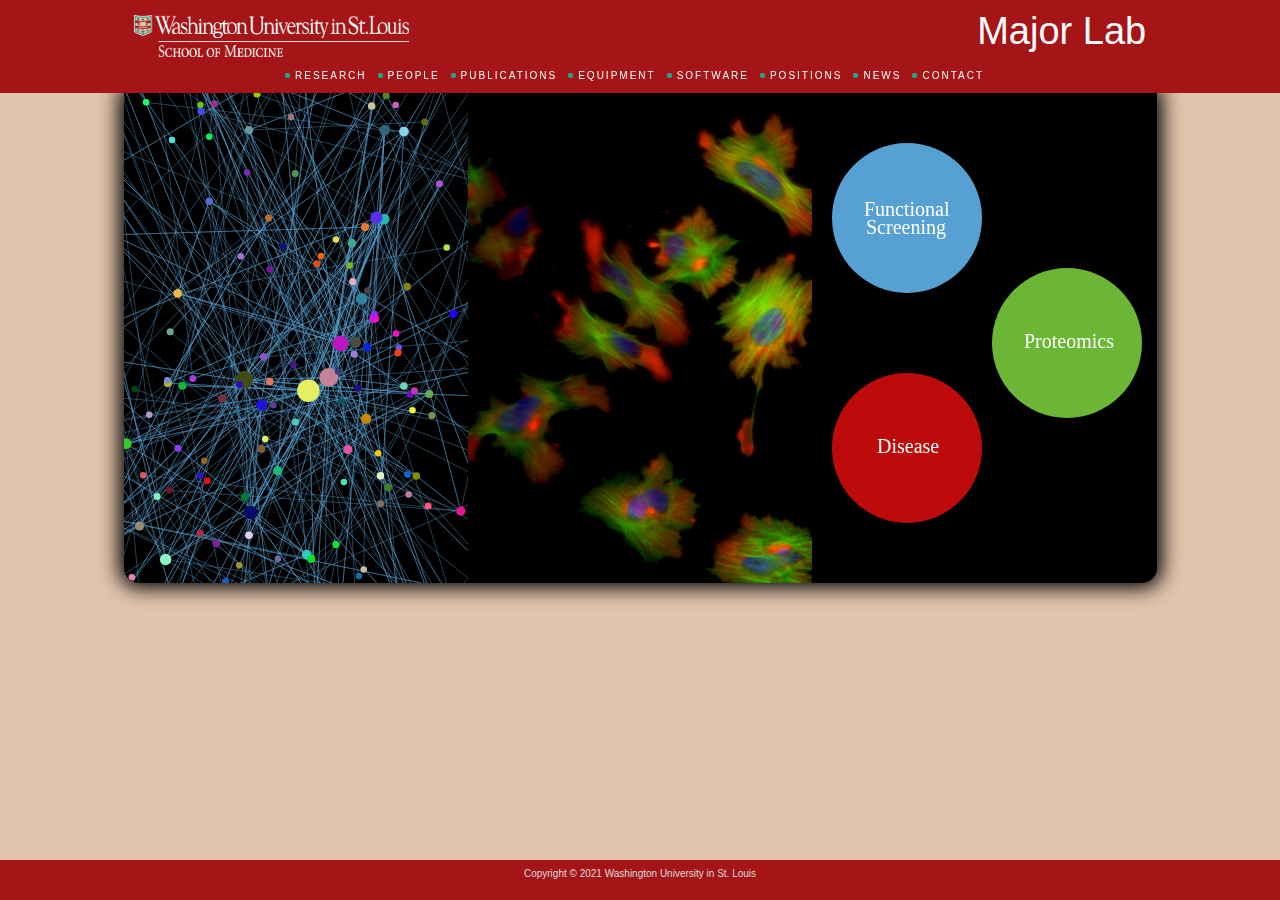
<file: index.html>
<!DOCTYPE html PUBLIC "-//W3C//DTD XHTML 1.0 Transitional//EN" "http://www.w3.org/TR/xhtml1/DTD/xhtml1-transitional.dtd">              
<html xmlns="http://www.w3.org/1999/xhtml">
<head>
	<meta http-equiv="Content-Type" content="text/html; charset=utf-8" />
    <meta name="keywords" content="washington university st louis, washington university st. louis, washington university, st. louis, wash u, ben major, wnt, wnt pathway, major lab, major lab wash u, major" />
    <meta name="description" content="The Major lab utilizes mass spectrometry and other biochemical and bioinformatic techniques to elucidate signal transduction within the Wnt/B-catenin and Keap1/Nrf2 pathways." />
    <link rel="stylesheet" type="text/css" href="css/normalize.css" />
    <link rel="stylesheet" type="text/css" href="css/main.css" />
    <link rel="shortcut icon" type="image/x-icon" href="img/branding/wu_icon.png" />

	<link rel="canonical" href="majorlab.wustl.edu" />
	<title>Major Lab</title>

	<script src="js/jquery-3.5.1.min.js"></script>

	<script type="text/javascript" src="js/PPI.js"></script>
	<script type="text/javascript" src="js/workflow.js"></script>
	<script type="text/javascript" src="js/google-analytics.js"></script>
</head>
<body>
	<div id="wrap">
		<div id="stripe1">
			<!-- will load common navbar with js $().load() method -->
		</div>

		<div id="stripe2">
	
			<div id="str2">
				<div class="innerdiv" style="height:470px; overflow: hidden; background-color: #000;">
					<div id="splash-left">
						<canvas id="PPI_canvas"></canvas>
					</div>		
					<div id="splash-center">
						<canvas id="cells_canvas"></canvas>
					</div>
					<div id="splash-right">
						<canvas id="workflow_canvas"></canvas>
					</div>
					<div style="clear: both;"></div>
				</div>
			</div>
		</div>
	</div>
	<div id="footer">
		<!-- will load common footer with js $().load() method -->
	</div>

	<!-- loads common elements with js $().load() method -->
	<script src="js/mainFunctions.js"></script>
</body>
</html>
</file>
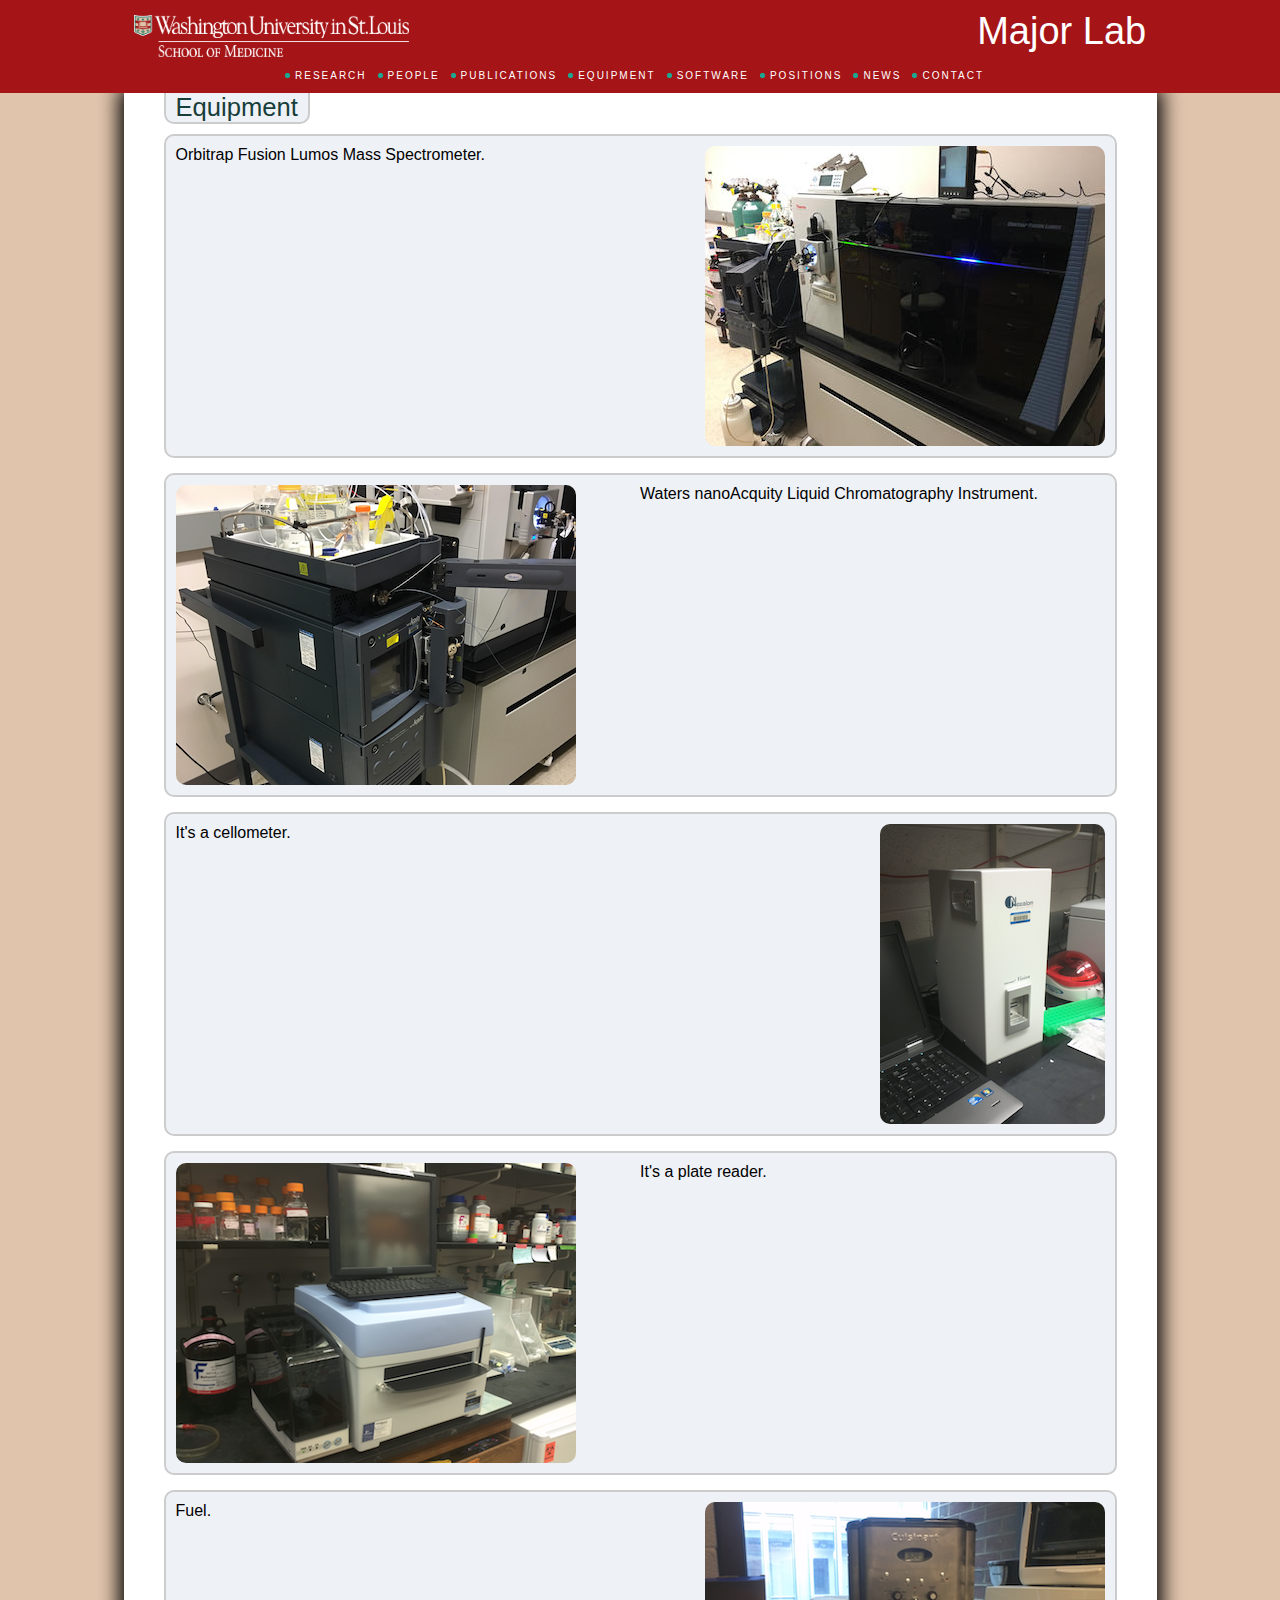
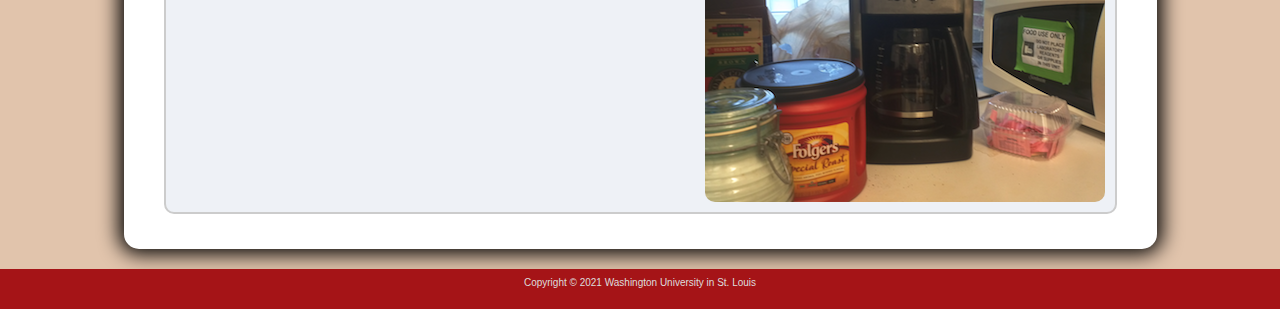
<file: equipment.html>
<!DOCTYPE html PUBLIC "-//W3C//DTD XHTML 1.0 Transitional//EN" "http://www.w3.org/TR/xhtml1/DTD/xhtml1-transitional.dtd">
<html xmlns="http://www.w3.org/1999/xhtml">
<head>
	<meta http-equiv="Content-Type" content="text/html; charset=utf-8" />
    <meta name="keywords" content="washington university st louis, washington university st. louis, washington university, st. louis, wash u, ben major, wnt, wnt pathway, major lab, major lab wash u, major" />
    <meta name="description" content="The Major lab utilizes mass spectrometry and other biochemical and bioinformatic techniques to elucidate signal transduction within the Wnt/B-catenin and Keap1/Nrf2 pathways." />
    <link rel="stylesheet" type="text/css" href="css/normalize.css" />
    <link rel="stylesheet" type="text/css" href="css/main.css" />
    <link rel="shortcut icon" type="image/x-icon" href="img/branding/wu_icon.png" />

	<title>Major Lab - Equipment</title>

	<script src="js/jquery-3.5.1.min.js"></script>

	<script type="text/javascript" src="js/google-analytics.js"></script>
</head>
<body>
	<div id="wrap">
		<div id="stripe1">
			<!-- will load common navbar with js $().load() method -->
		</div>
      
		<div id="stripe2">
	
			<div id="str2">
				<div class="innerdiv">
					<div class="pageHeader">
						<h1>Equipment</h1>
					</div>
					<div class="content">
						<!-- Orbitrap -->
						<div class="equipment-container">
							<div class="equipment-img img-right">
								<img src="img/equip/lumos.jpg" alt="Orbitrap Fusion Lumos"/>
							</div>

							<div class="equipment-desc desc-left">
								<p>
									Orbitrap Fusion Lumos Mass Spectrometer.
								</p>
							</div>
							<div style="clear:both"></div>
						</div>
						<!-- LC -->
						<div class="equipment-container">
							<div class="equipment-img img-left">
								<img src="img/equip/acquity.jpg" alt="Waters NanoAcquity"/>
							</div>

							<div class="equipment-desc desc-right">
								<p>
									Waters nanoAcquity Liquid Chromatography Instrument.
								</p>
							</div>
							<div style="clear:both"></div>
						</div>
						<!-- Cellometer -->
						<div class="equipment-container">
							<div class="equipment-img img-right">
								<img src="img/equip/cellometer.png" alt="Cellometer"/>
							</div>
		
							<div class="equipment-desc desc-left">
								It's a cellometer.
							</div>
							<div style="clear:both"></div>
						</div>
						<!-- Plate reader -->
						<div class="equipment-container">
							<div class="equipment-img img-left">
								<img src="img/equip/plate_reader.png" alt="Plate Reader"/>
							</div>

							<div class="equipment-desc desc-right">
								<p>
									It's a plate reader.
								</p>
							</div>
							<div style="clear:both"></div>
						</div>	
						<!-- Coffee -->
						<div class="equipment-container">
							<div class="equipment-img img-right">
								<img src="img/equip/coffee.png" alt="Coffee"/>
							</div>

							<div class="equipment-desc desc-left">
								Fuel.
							</div>
							<div style="clear:both"></div>
						</div>
					</div>
				</div>
			</div>
		</div>
	</div>
	<div id="footer">
		<!-- will load common footer with js $().load() method -->
	</div>

	<script src="js/mainFunctions.js"></script>
</body>
</html>
</file>
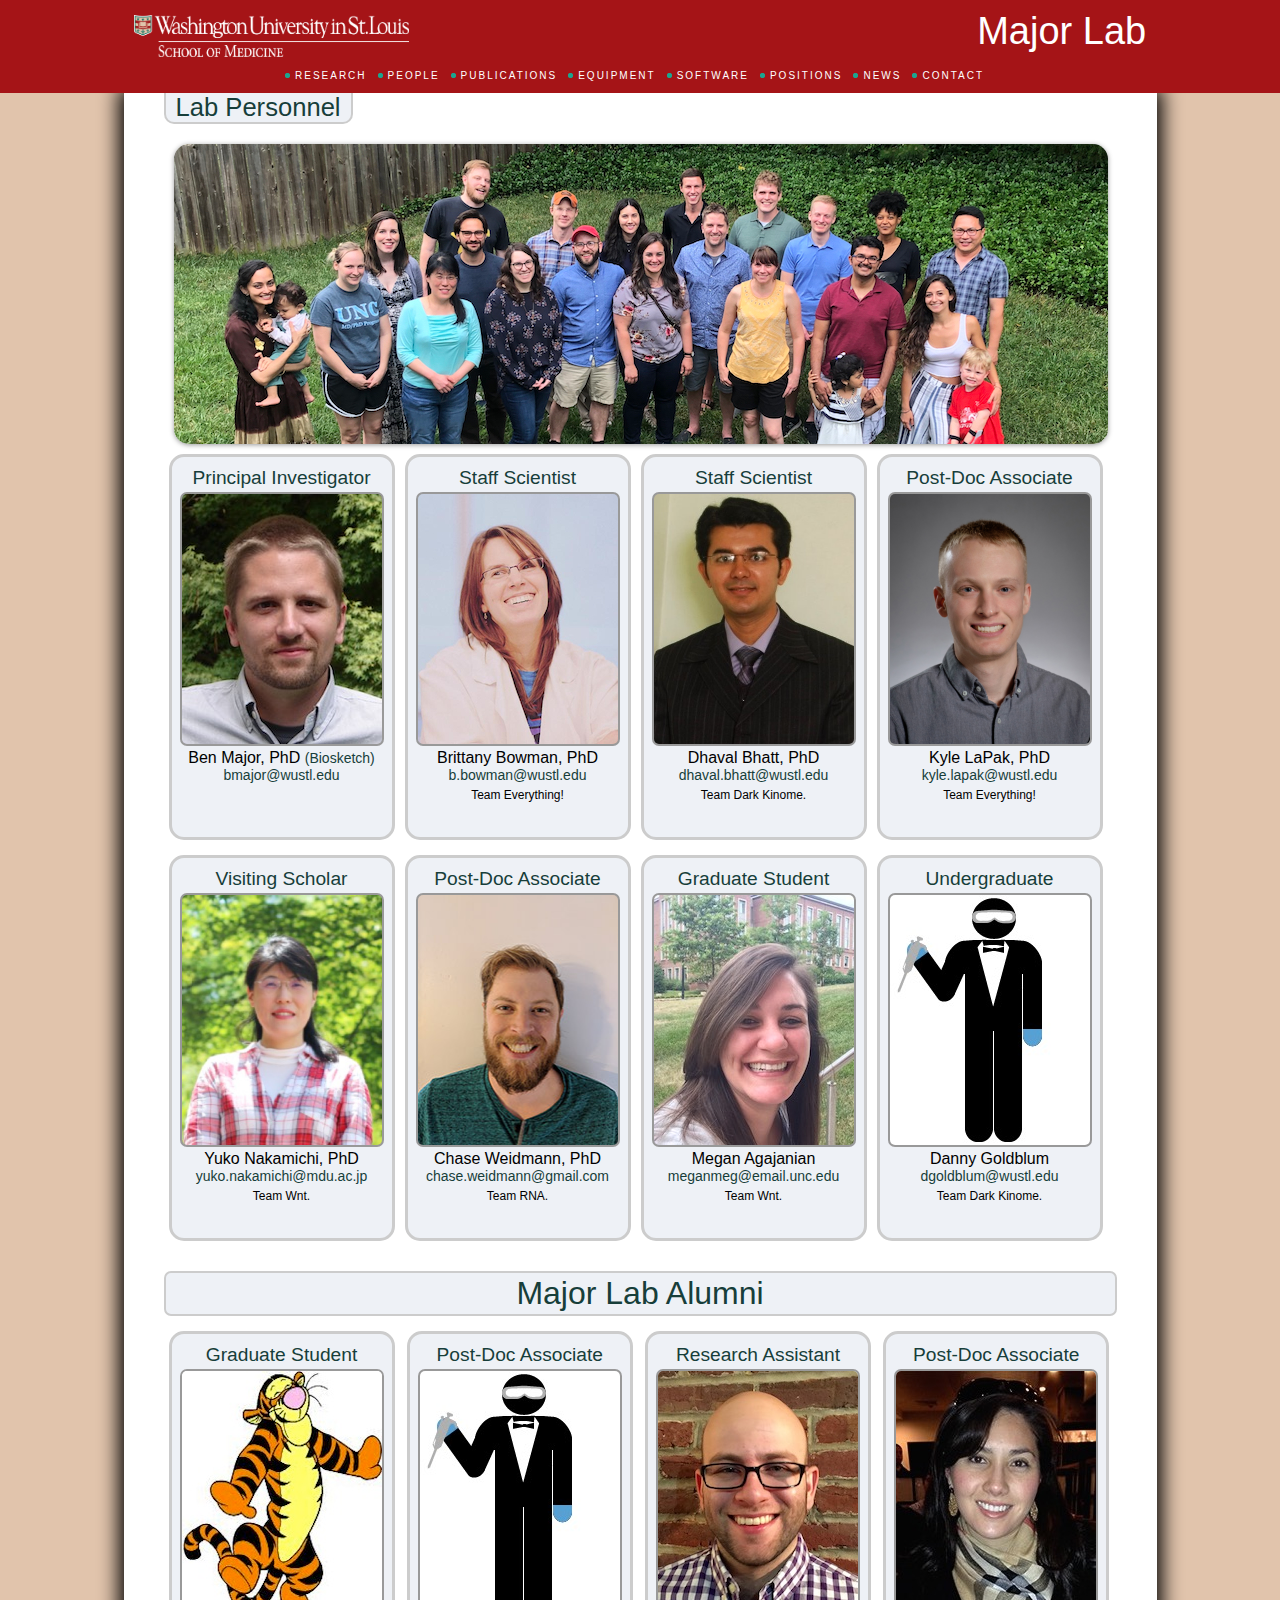
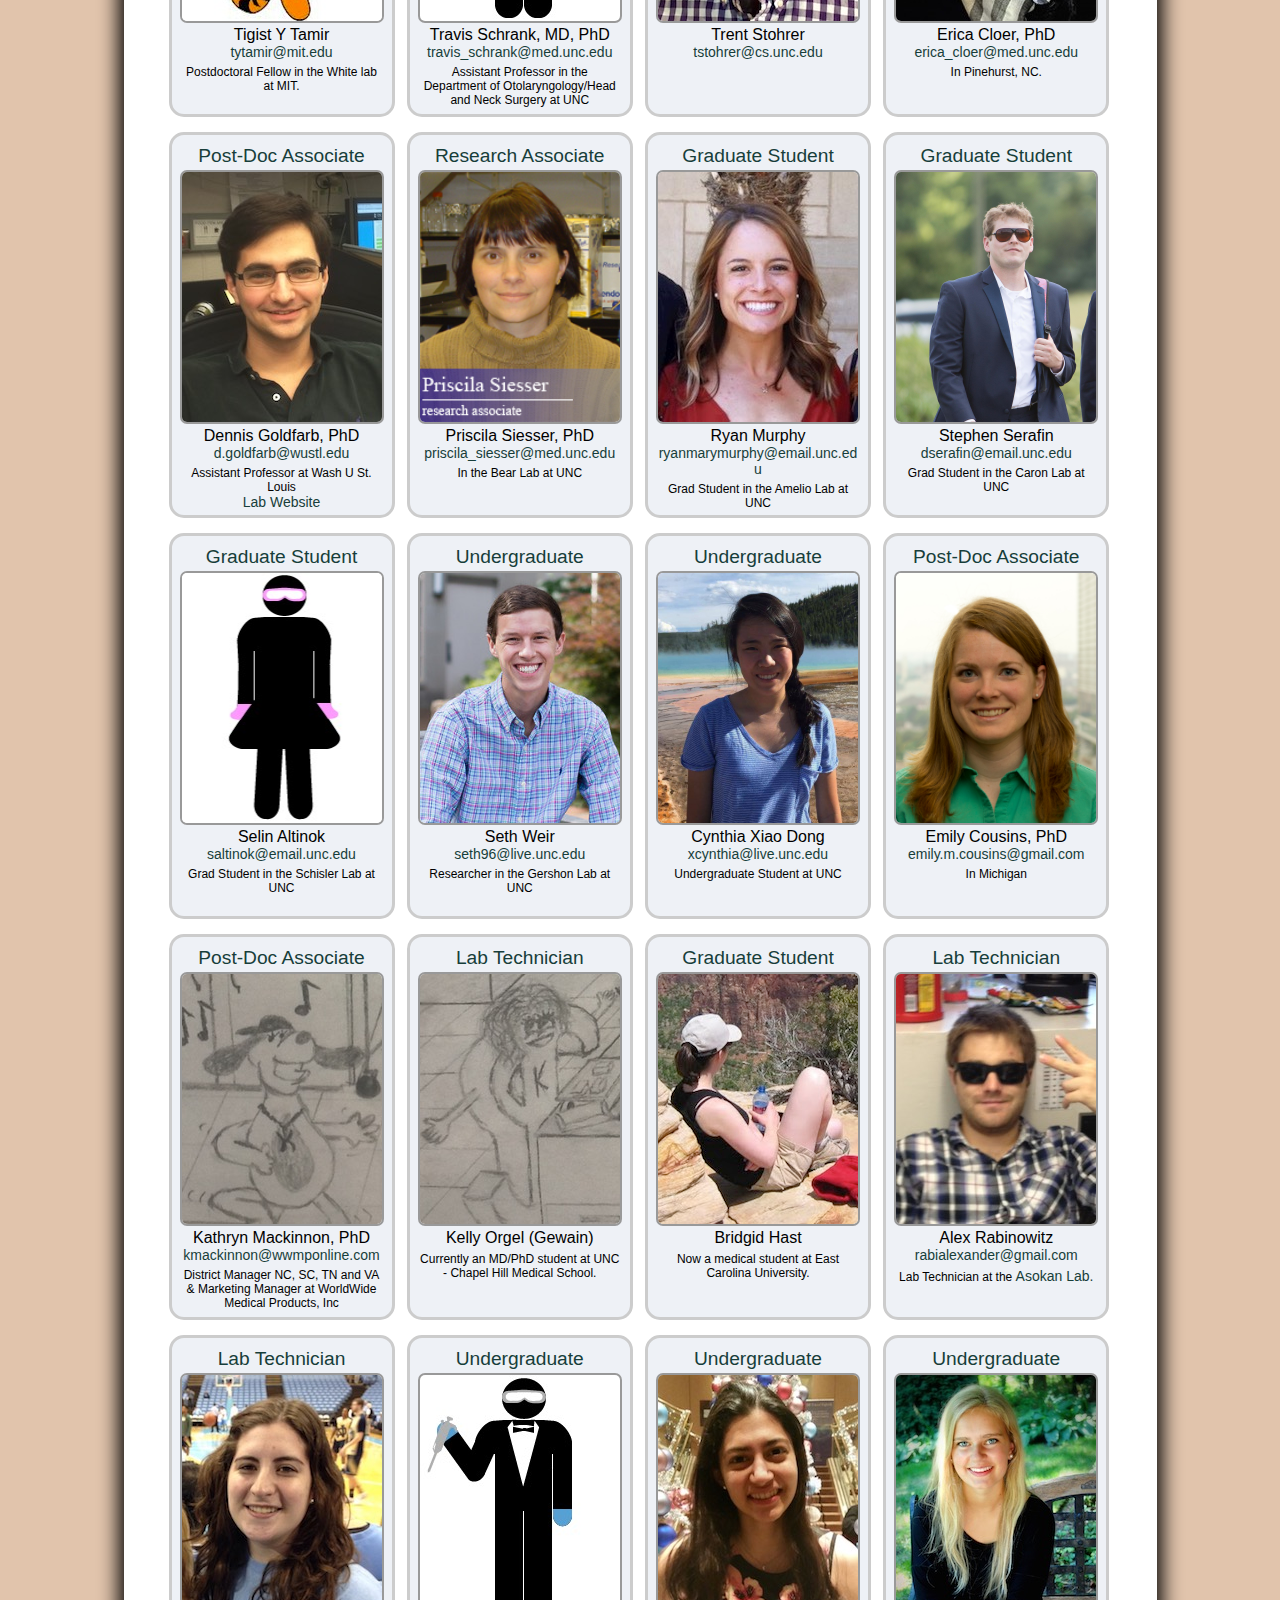
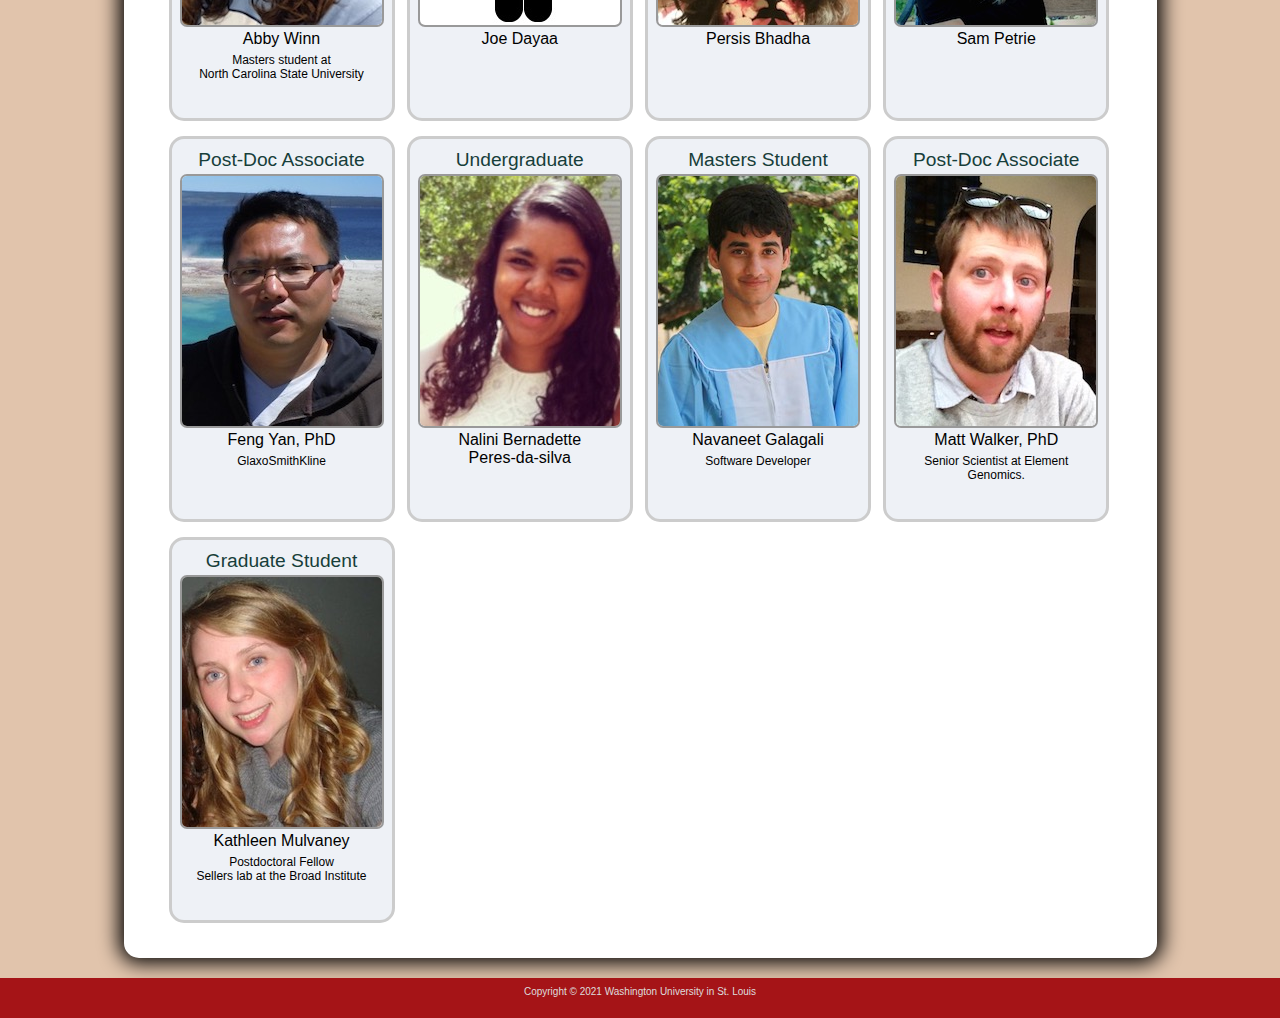
<file: people.html>
<!DOCTYPE html PUBLIC "-//W3C//DTD XHTML 1.0 Transitional//EN" "http://www.w3.org/TR/xhtml1/DTD/xhtml1-transitional.dtd">
<html xmlns="http://www.w3.org/1999/xhtml">
<head>
	<meta http-equiv="Content-Type" content="text/html; charset=utf-8" />
    <meta name="keywords" content="washington university st louis, washington university st. louis, washington university, st. louis, wash u, ben major, wnt, wnt pathway, major lab, major lab wash u, major" />
    <meta name="description" content="The Major lab utilizes mass spectrometry and other biochemical and bioinformatic techniques to elucidate signal transduction within the Wnt/B-catenin and Keap1/Nrf2 pathways." />
    <link rel="stylesheet" type="text/css" href="css/normalize.css" />
    <link rel="stylesheet" type="text/css" href="css/main.css" />
    <link rel="shortcut icon" type="image/x-icon" href="img/branding/wu_icon.jpg" />

	<title>Major Lab - People</title>

	<script src="js/jquery-3.5.1.min.js"></script>

	<link href="css/js-image-slider.css" rel="stylesheet" type="text/css" />
	<link rel="stylesheet" type="text/css" href="css/main.css" />
	<script src="js/js-image-slider.js" type="text/javascript"></script>
	<script type="text/javascript" src="js/google-analytics.js"></script>
</head>
<body>
	<div id="wrap">
		<div id="stripe1">
			<!-- will load common navbar with js $().load() method -->
		</div>
		<div id="stripe2">
			<div id="str2">
				<div class="innerdiv">
					<div class="pageHeader">
						<h1>Lab Personnel</h1>
					</div>

					<div class="content">
						<div class="sliderContainer">
							<div class="sliderFrame">
								<div id="slider" class="slider">
									<img src="img/lab/lab7.jpg" alt="" />
									<img src="img/lab/lab4.jpg" alt="" />
									<img src="img/lab/lab5.jpg" alt="" />
									<img src="img/lab/lab2.jpg" alt="" />
									<img src="img/lab/lab6.jpg" alt="" />
								</div>
							</div>
						</div>



						<table class="people" width="100%">
							<tbody>
								<tr>
									<td>
										<!-- Ben Major -->
										<div class="personCell">
											<h3> Principal Investigator </h3>
											<img class="personImg" alt="Dr. Ben Major" src="img/people/ben.jpg"/>
											<p><strong>Ben Major, PhD <a href="files/ben_biosketchnew.pdf" target="_blank">(Biosketch)</a></strong></p>
											<a href="mailto:bmajor@wustl.edu" target="_blank">bmajor@wustl.edu</a>
											<p class="desc"></p>
										</div>
									</td>
									
									<td>
										<!-- Brittany Bowman -->
										<div class="personCell">
											<h3> Staff Scientist </h3>
											<img class="personImg" alt="Brittany Bowman" src="img/people/brittanyBowman.jpg"/>
											<p><strong>Brittany Bowman, PhD</strong></p>
											<a href="mailto:b.bowman@wustl.edu">b.bowman@wustl.edu</a>
											<p class="desc">Team Everything!</p>
										</div>
									</td>

									<td>
										<!-- Dhaval Bhatt -->
										<div class="personCell">
											<h3> Staff Scientist </h3>
											<img class="personImg" alt="Dhaval Bhatt" src="img/people/dhaval.jpg"/>
											<p><strong>Dhaval Bhatt, PhD</strong></p>
											<a href="mailto:dhaval.bhatt@wustl.edu">dhaval.bhatt@wustl.edu</a>
											<p class="desc">Team Dark Kinome.</p>
										</div>
									</td>

									<td>
										<!-- Kyle LaPak -->
										<div class="personCell">
											<h3> Post-Doc Associate </h3>
											<img class="personImg" alt="Kyle LaPak" src="img/people/kyle.jpg"/>
											<p><strong>Kyle LaPak, PhD</strong></p>
											<a href="mailto:kyle.lapak@wustl.edu">kyle.lapak@wustl.edu</a>
											<p class="desc">Team Everything!</p>
										</div>
									</td>
                                </tr>
                                <tr>
									<td>
										<!-- Yuko Nakamichi -->
										<div class="personCell">
											<h3> Visiting Scholar </h3>
											<img class="personImg" alt="Yuko Nakamichi" src="img/people/yuko.jpg"/>
											<p><strong>Yuko Nakamichi, PhD</strong></p>
											<a href="mailto:yuko.nakamichi@mdu.ac.jp" target="_blank">yuko.nakamichi@mdu.ac.jp</a>
											<p class="desc">Team Wnt.</p>
										</div>
									</td>
									<td>
										<!-- Chase Weidmann -->
										<div class="personCell">
											<h3> Post-Doc Associate</h3>
											<img class="personImg" alt="Chase Weidmann" src="img/people/Chase.jpg"/>
											<p><strong>Chase Weidmann, PhD</strong></p>
											<a href="mailto:chase.weidmann@gmail.com" target="_blank">chase.weidmann@gmail.com</a>
											<p class="desc">Team RNA.</p>
										</div>
									</td>
									<td>
										<!-- Megan Agajanian -->
										<div class="personCell">
											<h3> Graduate Student </h3>
											<img class="personImg" alt="Megan Agajanian" src="img/people/megan.jpg"/>
											<p><strong>Megan Agajanian</strong></p>
											<a href="mailto:meganmeg@email.unc.edu" target="_blank">meganmeg@email.unc.edu</a>
											<p class="desc">Team Wnt.</p>
										</div>
									</td>

									<td>
							            <!-- Danny Goldblum -->
                            			<div class="personCell">
                            				<h3> Undergraduate </h3>
                            				<img class="personImg" alt="Danny Goldblum" src="img/common/johndoe.jpg"/>
                            				<p><strong>Danny Goldblum</strong></p>
                            				<a href="mailto:dgoldblum@wustl.edu" target="_blank">dgoldblum@wustl.edu</a>
                            				<p class="desc">Team Dark Kinome.</p>
                            			</div>
									</td>
									<td>
									</td>
								</tr>
							</tbody>
						</table>


						<p class="divider-blue">Major Lab Alumni</p>

						<table class="people" style="width:100%; margin-top:15px;">
							<tbody>
								<tr>
								    <td>
                                		<!-- Tigist Y Tamir -->
                                		<div class="personCell">
                                			<h3> Graduate Student </h3>
                                			<img class="personImg" alt="Tigist Y Tamir" src="img/people/tigist.jpeg"/>
                                			<p><strong>Tigist Y Tamir</strong></p>
                                			<a href="mailto:tytamir@mit.edu" target="_blank">tytamir@mit.edu</a>
                                			<p class="desc">Postdoctoral Fellow in the White lab at MIT.</p>
                                		</div>
                                    </td>
								    <td>
                                		<!-- Travis Schrank -->
                                		<div class="personCell">
                                			<h3> Post-Doc Associate </h3>
                                			<img class="personImg" alt="Not Travis" src="img/common/johndoe.jpg"/>
                                			<p><strong>Travis Schrank, MD, PhD</strong></p>
                                			<a href="mailto:travis_schrank@med.unc.edu">travis_schrank@med.unc.edu</a>
                                			<p class="desc">Assistant Professor in the Department of Otolaryngology/Head and Neck Surgery at UNC</p>
                                		</div>
                                    </td>
                                    <td>
                                		<!-- Trent Stohrer -->
                                		<div class="personCell">
                                			<h3> Research Assistant </h3>
                                			<img class="personImg" alt="Trent Stohrer" src="img/people/trent.jpg"/>
                                			<p><strong>Trent Stohrer</strong></p>
                                			<a href="mailto:tstohrer@cs.unc.edu" target="_blank">tstohrer@cs.unc.edu</a>
                                			<p class="desc"></p>
                                		</div>
                                    </td>
								    <td>
                                		<!-- Erica Cloer -->
                                		<div class="personCell">
                                			<h3> Post-Doc Associate </h3>
                                			<img class="personImg" alt="Erica Cloer" src="img/people/erica.jpg"/>
                                			<p<strong>Erica Cloer, PhD</strong></p>
                                			<a href="mailto:erica_cloer@med.unc.edu" target="_blank">erica_cloer@med.unc.edu</a>
                                			<p class="desc">In Pinehurst, NC.</p>
                                		</div>
                                	</td>
                                </tr>
                                <tr>
									<td>
										<!-- Dennis Goldfarb -->
										<div class="personCell">
											<h3> Post-Doc Associate </h3>
											<img class="personImg" alt="Dennis Goldfarb" src="img/people/dennis.jpg"/>
											<p><strong>Dennis Goldfarb, PhD</strong></p>
											<a href="mailto:d.goldfarb@wustl.edu">d.goldfarb@wustl.edu</a>
											<p class="desc">Assistant Professor at Wash U St. Louis</p>
											<a href="https://goldfarblab.wustl.edu" target="_blank">Lab Website</a>
										</div>
									</td>

									<td>
										<!-- Priscila Siesser -->
										<div class="personCell">
											<h3> Research Associate </h3>
											<img class="personImg" alt="Priscila Siesser" src="img/people/priscila.jpg"/>
											<p><strong>Priscila Siesser, PhD</strong></p>
											<a href="mailto:priscila_siesser@med.unc.edu" target="_blank">priscila_siesser@med.unc.edu</a>
											<p class="desc">In the Bear Lab at UNC</p>
										</div>
									</td>

									<td>
										<!-- Ryan Murphy -->
										<div class="personCell">
											<h3> Graduate Student </h3>
											<img class="personImg" alt="Ryan Murphy" src="img/people/ryan.jpg"/>
											<p><strong>Ryan Murphy</strong></p>
											<a href="mailto:ryanmarymurphy@email.unc.edu" target="_blank">ryanmarymurphy@email.unc.edu</a>
											<p class="desc">Grad Student in the Amelio Lab at UNC</p>
										</div>
									</td>
									<td>
										<!-- Stephen Serafin -->
										<div class="personCell">
											<h3> Graduate Student </h3>
											<img class="personImg" alt="Stephen Serafin" src="img/people/stephen.jpg"/>
											<p><strong>Stephen Serafin</strong></p>
											<a href="mailto:dserafin@email.unc.edu" target="_blank">dserafin@email.unc.edu</a>
											<p class="desc">Grad Student in the Caron Lab at UNC</p>
										</div>
									</td>
								</tr>
								
								<tr>	
									<td>
										<!-- Selin Altinok -->
										<div class="personCell">
											<h3> Graduate Student </h3>
											<img class="personImg" alt="Not Selin" src="img/common/janedoe.jpg"/>
											<p><strong>Selin Altinok</strong></p>
											<a href="mailto:saltinok@email.unc.edu" target="_blank">saltinok@email.unc.edu</a>
											<p class="desc">Grad Student in the Schisler Lab at UNC</p>
										</div>
									</td>
									<td>
										<!-- Seth Weir -->
										<div class="personCell">
											<h3> Undergraduate </h3>
											<img class="personImg" alt="Seth Weir" src="img/people/seth.jpg"/>
											<p><strong>Seth Weir</strong></p>
											<a href="mailto:seth96@live.unc.edu" target="_blank">seth96@live.unc.edu</a>
											<p class="desc">Researcher in the Gershon Lab at UNC</p>
										</div>
									</td>
									<td>
										<!-- Cynthia Xiao Dong -->
										<div class="personCell">
											<h3> Undergraduate </h3>
											<img class="personImg" alt="Cynthia Xiao Dong" src="img/people/cynthia.jpg"/>
											<p><strong>Cynthia Xiao Dong</strong></p>
											<a href="mailto:xcynthia@live.unc.edu" target="_blank">xcynthia@live.unc.edu</a>
											<p class="desc">Undergraduate Student at UNC</p>
										</div>
									</td>
									<td>
									<!-- Emily Cousins -->
										<div class="personCell">
											<h3> Post-Doc Associate </h3>
											<img class="personImg" alt="Emily Cousins" src="img/people/emilyCousins.jpg"/>
											<p><strong>Emily Cousins, PhD</strong></p>
											<a href="mailto:emily.m.cousins@gmail.com">emily.m.cousins@gmail.com</a>
											<p class="desc">In Michigan</p>
										</div>	
									</td>
								</tr>
								<tr>
									<td>
									<!-- Kathryn Mackinnon -->
										<div class="personCell">
											<h3> Post-Doc Associate </h3>
											<img class="personImg" alt="Kathryn Mackinnon" src="img/people/kathryn.jpg"/>
											<p><strong>Kathryn Mackinnon, PhD</strong></p>
											<a href="mailto:kmackinnon@wwmponline.com" target="_blank">kmackinnon@wwmponline.com</a>
											<p class="desc">District Manager NC, SC, TN and VA & Marketing Manager at WorldWide Medical Products, Inc</p>
										</div>	
									</td>
									<td>
									<!-- Kelly Gewain -->
										<div class="personCell">
											<h3> Lab Technician </h3>
											<img class="personImg" alt="Kelly Gewain" src="img/people/kelly.jpg"/>
											<p><strong>Kelly Orgel (Gewain)</strong></p>
											<p class="desc">Currently an MD/PhD student at UNC - Chapel Hill Medical School.</p>
										</div>	
									</td>
									<td>
									<!-- Bridgid Hast -->
										<div class="personCell">
											<h3> Graduate Student </h3>
											<img class="personImg" alt="Bridgid Hast" src="img/people/bridgid.jpg"/>
											<p><strong>Bridgid Hast</strong></p>
											<p class="desc">Now a medical student at East Carolina University.</p>
										</div>	
									</td>
									
									<td>
									<!-- Alex Rabinowitz -->
										<div class="personCell">
											<h3> Lab Technician </h3>
											<img class="personImg" alt="Alex Rabinowitz" src="img/people/alex.jpg"/>
											<p><strong>Alex Rabinowitz</strong></p>
											<a href="mailto:rabialexander@gmail.com" target="_blank">rabialexander@gmail.com</a>
											<p class="desc">Lab Technician at the <a href="http://www.med.unc.edu/geneticsdept/asokanlab/Asokan_La_1./Home.html" target="_blank">Asokan Lab.</a></p>
										</div>		
									</td>
								</tr>
								
								<tr>
									<td>
									<!-- Abby Winn -->
											<div class="personCell">
												<h3> Lab Technician </h3>
												<img class="personImg" alt="Abby Winn" src="img/people/Abby.jpg"/>
												<p><strong>Abby Winn</strong></p>
												<p class="desc">Masters student at </br> North Carolina State University</p>
											</div>	
									</td>
									
									<td>
									<!-- Joe Dayaa -->
										<div class="personCell">
											<h3> Undergraduate </h3>
											<img class="personImg" alt="Joe Dayaa" src="img/common/johndoe.jpg"/>
											<p><strong>Joe Dayaa</strong></p>
											<p class="desc"></p>
										</div>	
									</td>
									
									<td>
									<!-- Persis Bhadha -->
										<div class="personCell">
											<h3> Undergraduate </h3>
											<img class="personImg" alt="Persis Bhadha" src="img/people/persis.jpg"/>
											<p><strong>Persis Bhadha</strong></p>
											<p class="desc"></p>
										</div>	
									</td>
									<td>
									<!-- Sam Petrie -->
										<div class="personCell">
											<h3> Undergraduate </h3>
											<img class="personImg" alt="Sam Petrie" src="img/people/Sam.jpg"/>
											<p><strong>Sam Petrie</strong></p>
											<p class="desc"></p>
										</div>	
									</td>
								</tr>
								<tr>
									<td>
									<!-- Feng Yang -->
										<div class="personCell">
											<h3> Post-Doc Associate </h3>
											<img class="personImg" alt="Feng Yang" src="img/people/feng.jpg"/>
											<p><strong>Feng Yan, PhD</strong></p>
											<p class="desc">GlaxoSmithKline</p>
										</div>	
									</td>
									<td>
										<!-- Nalini Bernadette Peres-da-silva -->
										<div class="personCell">
											<h3> Undergraduate </h3>
											<img class="personImg" alt="Nalini Bernadette Peres-da-silva" src="img/people/nalini.jpg"/>
											<p><strong>Nalini Bernadette</br>Peres-da-silva</strong></p>
											<p class="desc"></p>
										</div>
									</td>
									<td>
										<!-- Navaneet Galagali -->
										<div class="personCell">
											<h3> Masters Student </h3>
											<img class="personImg" alt="Navaneet Galagali" src="img/people/navaneet.jpg"/>
											<p><strong>Navaneet Galagali</p>
											<p class="desc">Software Developer</p>
										</div>
									</td>
									<td>
									<!-- Matt Walker -->
										<div class="personCell">
											<h3> Post-Doc Associate </h3>
											<img class="personImg" alt="Matt Walker" src="img/people/matt.jpg"/>
											<p><strong>Matt Walker, PhD</strong></p>
											<p class="desc">Senior Scientist at Element Genomics.</p>
										</div>	
									</td>
								</tr>
								<tr>
									<td>
									<!-- Kathleen Mulvaney -->
										<div class="personCell">
											<h3> Graduate Student </h3>
											<img class="personImg" alt="Kathleen Mulvaney" src="img/people/kathleen.jpg"/>
											<p><strong>Kathleen Mulvaney</strong></p>
											<p class="desc">Postdoctoral Fellow</br>Sellers lab at the Broad Institute</p>
										</div>
									</td>
									<td>
									</td>
									<td>
									</td>
									<td>
									</td>
								</tr>
								
							</tbody>
						</table>

					</div>
				</div>
			</div>
		</div>
	</div>
	<div id="footer">
		<!-- will load common footer with js $().load() method -->
	</div>

	<script src="js/mainFunctions.js"></script>
</body>
</html>
</file>
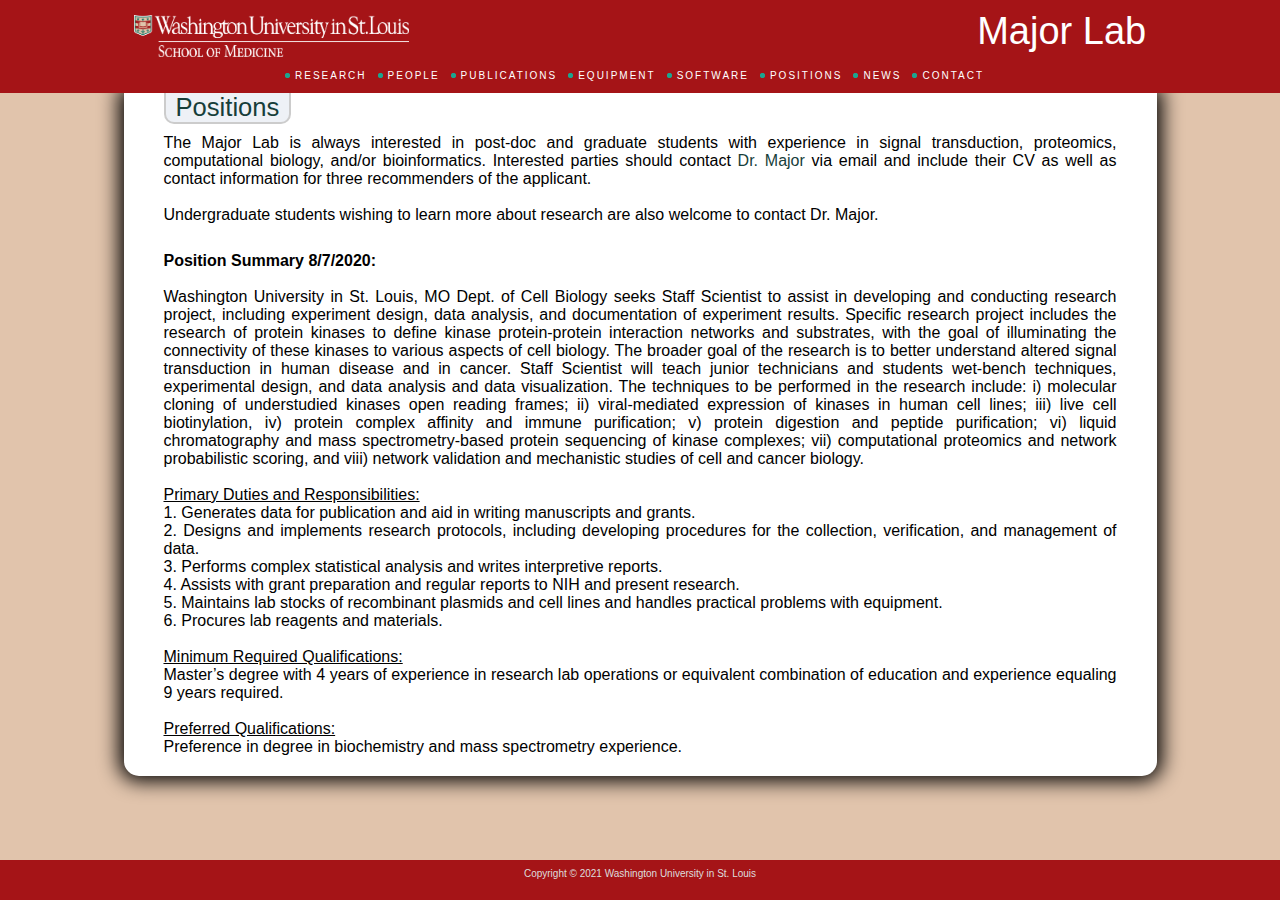
<file: positions.html>
<!DOCTYPE html PUBLIC "-//W3C//DTD XHTML 1.0 Transitional//EN" "http://www.w3.org/TR/xhtml1/DTD/xhtml1-transitional.dtd">
<html xmlns="http://www.w3.org/1999/xhtml">
<head>
	<meta http-equiv="Content-Type" content="text/html; charset=utf-8" />
    <meta name="keywords" content="washington university st louis, washington university st. louis, washington university, st. louis, wash u, ben major, wnt, wnt pathway, major lab, major lab wash u, major" />
    <meta name="description" content="The Major lab utilizes mass spectrometry and other biochemical and bioinformatic techniques to elucidate signal transduction within the Wnt/B-catenin and Keap1/Nrf2 pathways." />
    <link rel="stylesheet" type="text/css" href="css/normalize.css" />
    <link rel="stylesheet" type="text/css" href="css/main.css" />
    <link rel="shortcut icon" type="image/x-icon" href="img/branding/wu_icon.png" />

	<title>Major Lab - Positions</title>

	<script src="js/jquery-3.5.1.min.js"></script>

	<script type="text/javascript" src="js/google-analytics.js"></script>
</head>
<body>
	<div id="wrap">
		<div id="stripe1">
			<!-- will load common navbar with js $().load() method -->
		</div>
      
		<div id="stripe2">
	
			<div id="str2">
				<div class="innerdiv">
					<div class="pageHeader">
						<h1>Positions</h1>
					</div>
					<div class="content">
						<p>
							<p align="justify">
							The Major Lab is always interested in post-doc and graduate students with experience in signal transduction, proteomics, computational biology, and/or bioinformatics. Interested parties should contact <a href="http://majorlab.wustl.edu/contact.html">Dr. Major</a> via email and include their CV as well as contact information for three recommenders of the applicant.
							</br>
							</br>
							Undergraduate students wishing to learn more about research are also welcome to contact Dr. Major.
						</p>
					</div>
					<div class="content">
						<p>
						<p align="justify">
					</br>
							<b>Position Summary 8/7/2020:</b></br>
						</br>
							Washington University in St. Louis, MO Dept. of Cell Biology seeks Staff Scientist to assist in developing and conducting research project, including experiment design, data analysis, and documentation of experiment results.
							Specific research project includes the research of protein kinases to define kinase protein-protein interaction networks and substrates, with the goal of illuminating the connectivity of these kinases to various aspects of cell biology.
							The broader goal of the research is to better understand altered signal transduction in human disease and in cancer.  Staff Scientist will teach junior technicians and students wet-bench techniques, experimental design, and data analysis and data visualization.
							The techniques to be performed in the research include: i) molecular cloning of understudied kinases open reading frames; ii) viral-mediated expression of kinases in human cell lines; iii) live cell biotinylation, iv) protein complex affinity and immune purification;
							v) protein digestion and peptide purification; vi) liquid chromatography and mass spectrometry-based protein sequencing of kinase complexes; vii) computational proteomics and network probabilistic scoring, and viii) network validation and mechanistic studies of cell and cancer biology.</br>
							</br>
						<u>Primary Duties and Responsibilities: </u></br>
							1.	Generates data for publication and aid in writing manuscripts and grants.</br>
							2.	Designs and implements research protocols, including developing procedures for the collection, verification, and management of data.</br>
							3.	Performs complex statistical analysis and writes interpretive reports.</br>
							4.	Assists with grant preparation and regular reports to NIH and present research. </br>
							5.	Maintains lab stocks of recombinant plasmids and cell lines and handles practical problems with equipment. </br>
							6.	Procures lab reagents and materials.</br>
							</br>
						<u>Minimum Required Qualifications:</u></br>
							Master’s degree with 4 years of experience in research lab operations or equivalent combination of education and experience equaling 9 years required.</br>
							</br>
						<u>Preferred Qualifications:</u></br>
							Preference in degree in biochemistry and mass spectrometry experience.
						</p>
					</div>
				</div>
			</div>
		</div>
	</div>
	<div id="footer">
		<!-- will load common footer with js $().load() method -->
	</div>

	<script src="js/mainFunctions.js"></script>
</body>
</html>
</file>
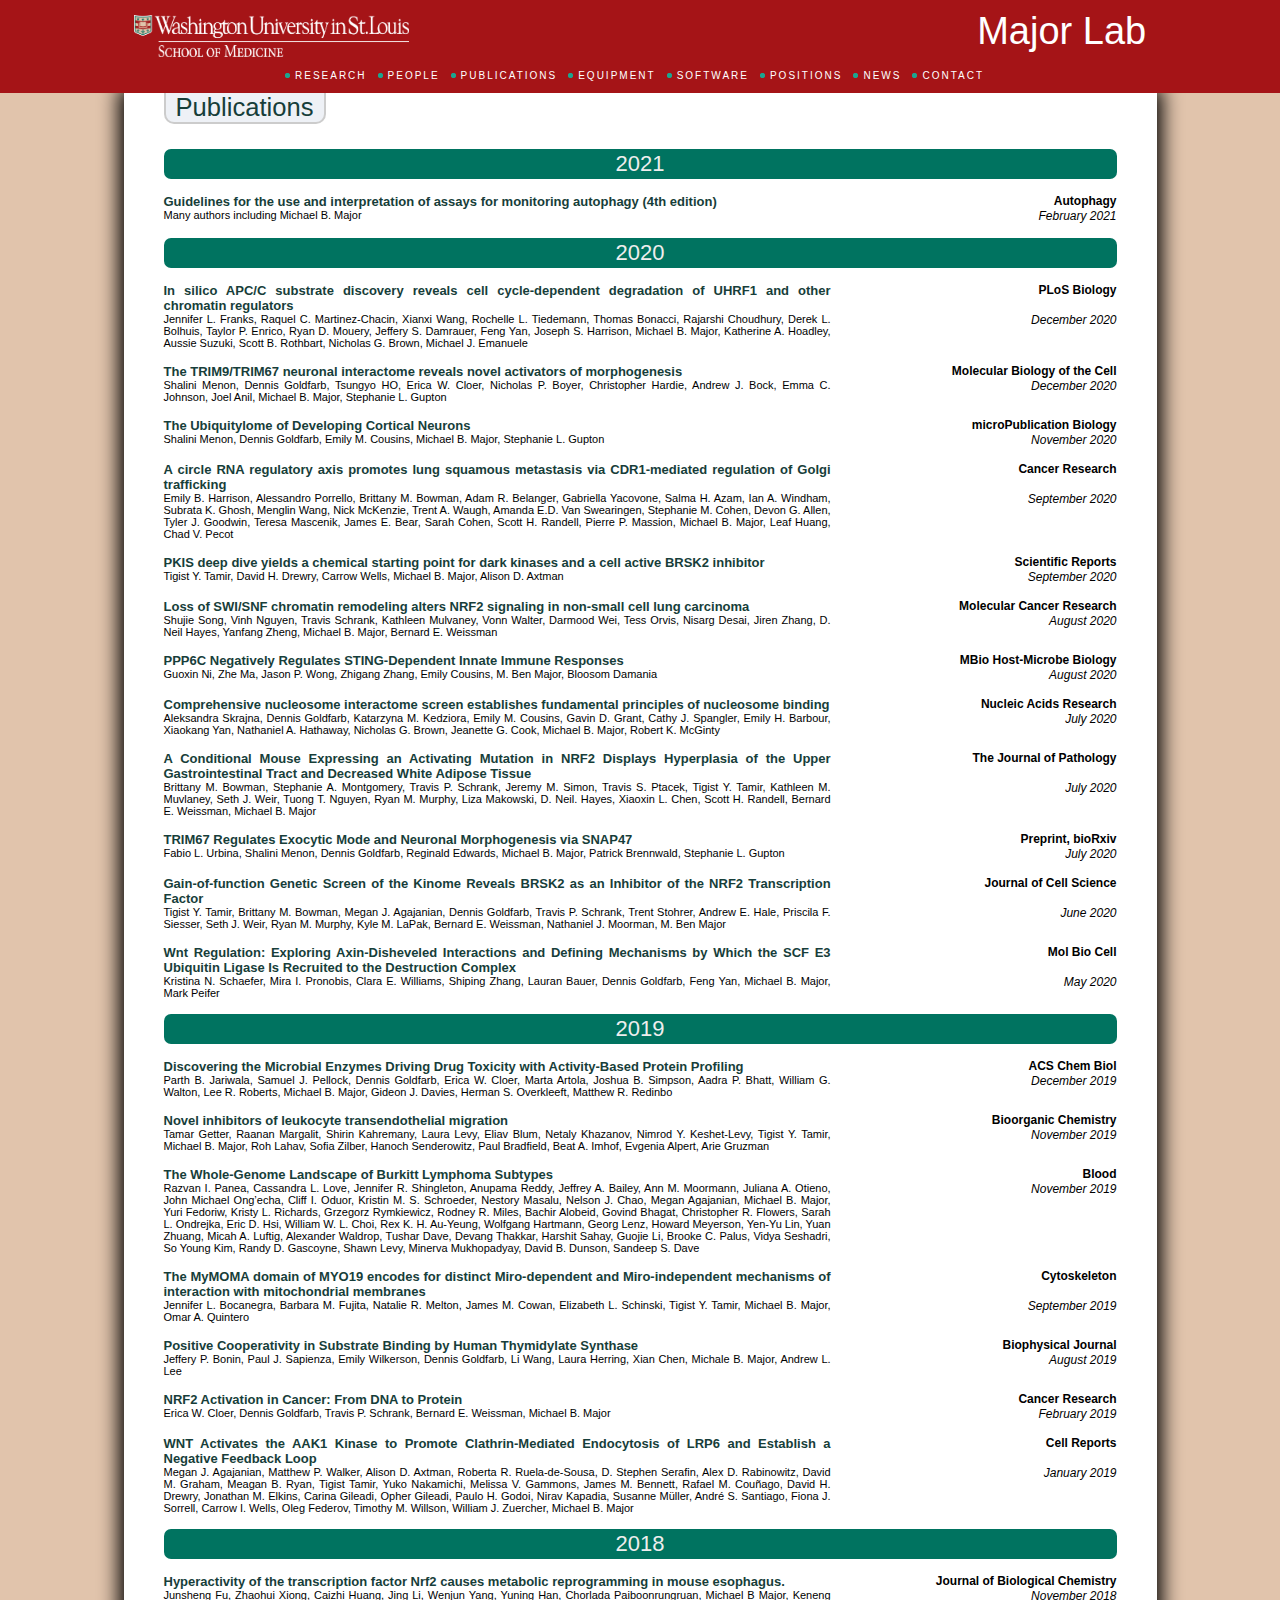
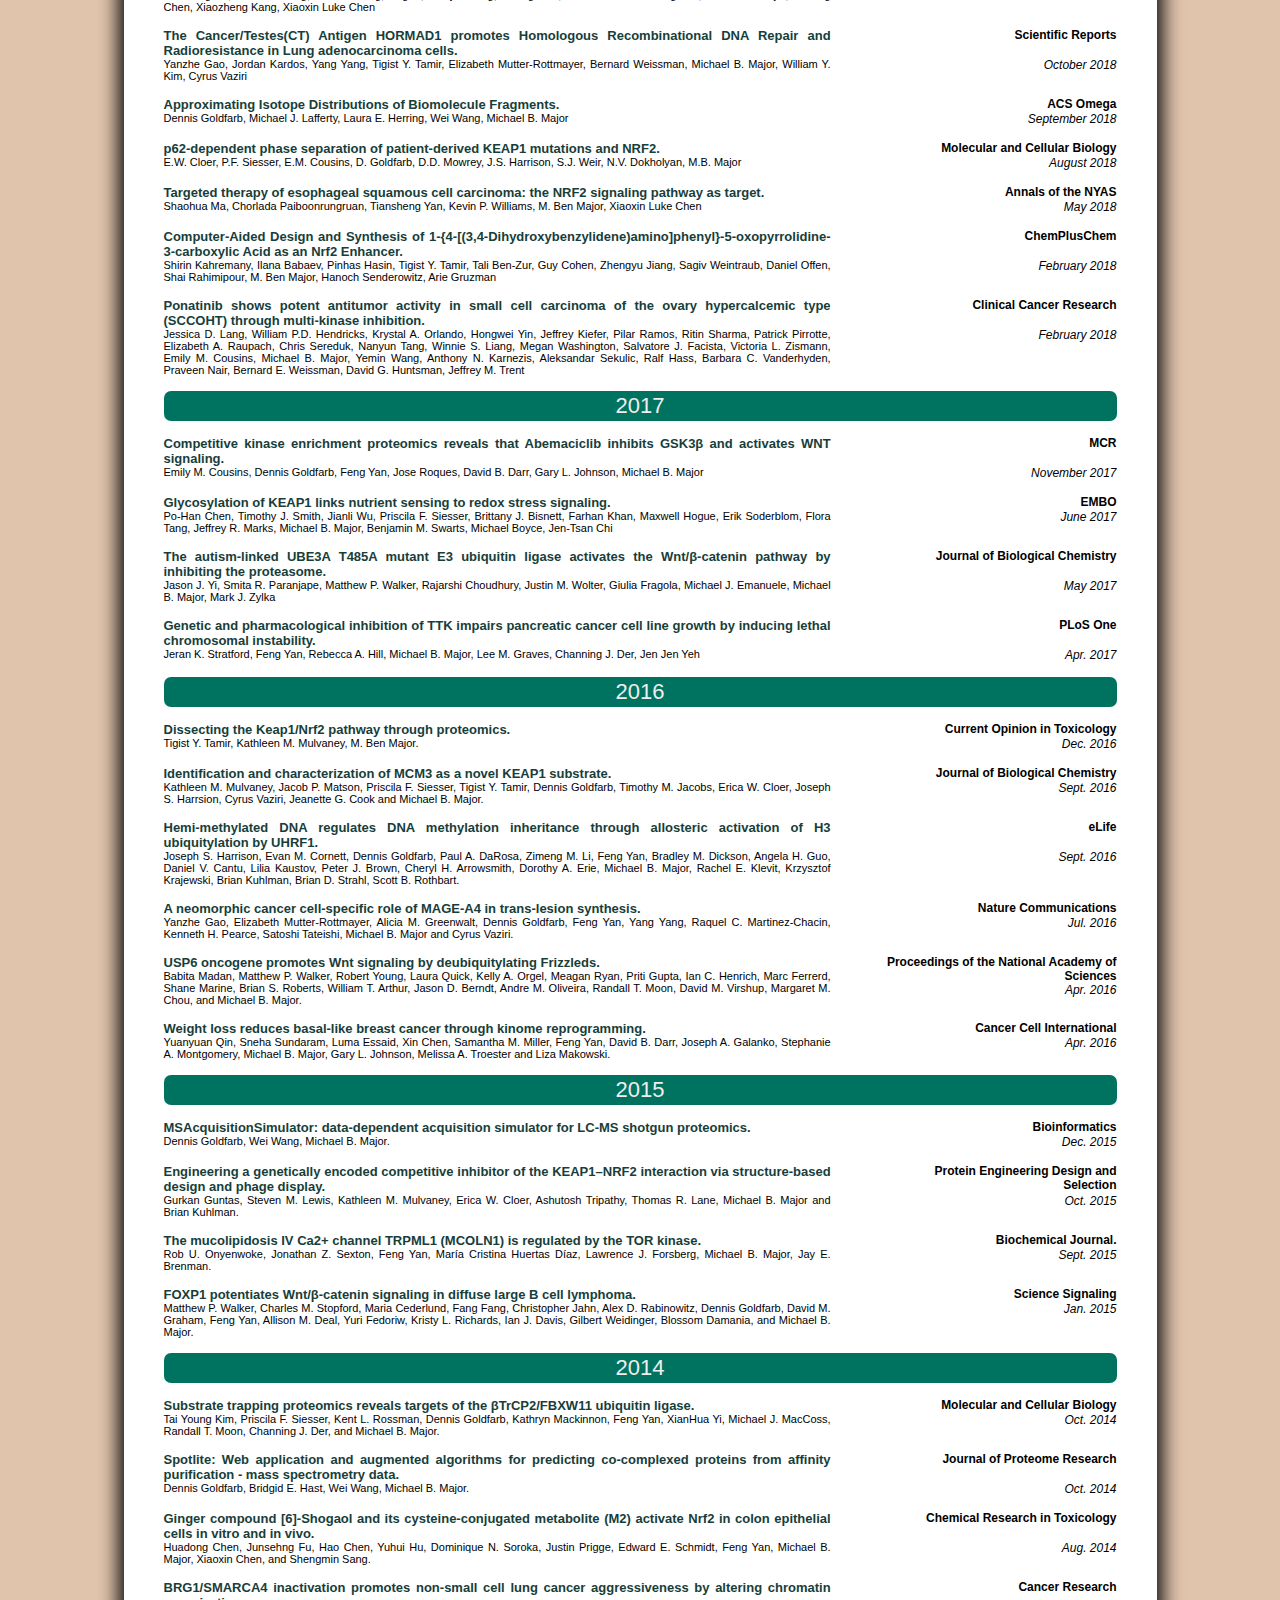
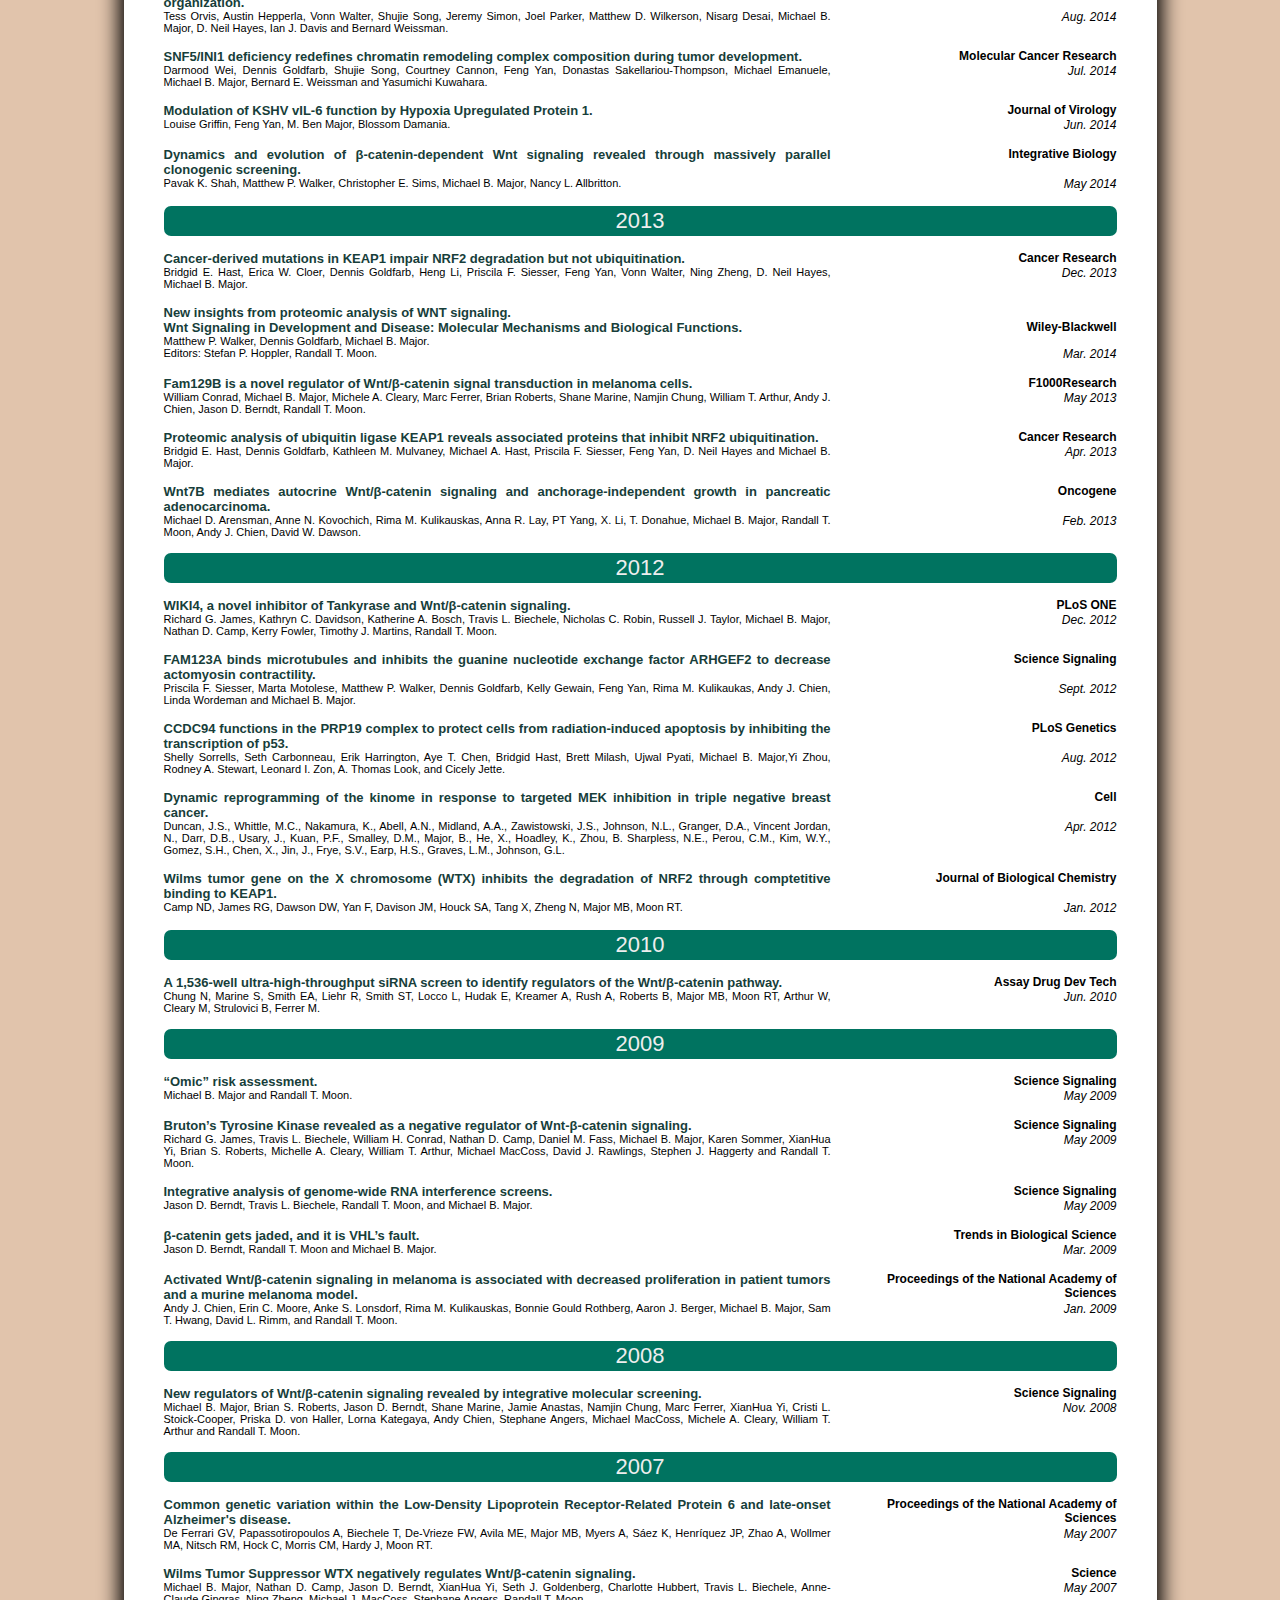
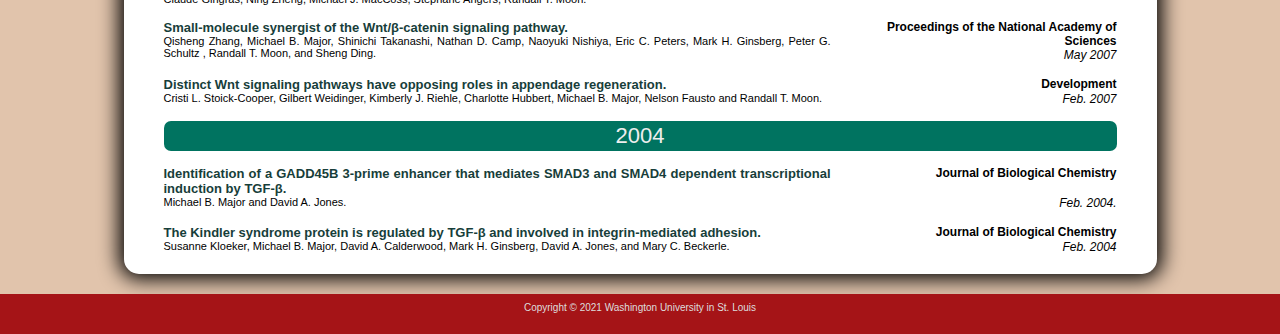
<file: publications.html>
<!DOCTYPE html PUBLIC "-//W3C//DTD XHTML 1.0 Transitional//EN" "http://www.w3.org/TR/xhtml1/DTD/xhtml1-transitional.dtd">
<html xmlns="http://www.w3.org/1999/xhtml">
<head>
	<meta http-equiv="Content-Type" content="text/html; charset=utf-8" />
    <meta name="keywords" content="washington university st louis, washington university st. louis, washington university, st. louis, wash u, ben major, wnt, wnt pathway, major lab, major lab wash u, major" />
    <meta name="description" content="The Major lab utilizes mass spectrometry and other biochemical and bioinformatic techniques to elucidate signal transduction within the Wnt/B-catenin and Keap1/Nrf2 pathways." />
    <link rel="stylesheet" type="text/css" href="css/normalize.css" />
    <link rel="stylesheet" type="text/css" href="css/main.css" />
    <link rel="shortcut icon" type="image/x-icon" href="img/branding/wu_icon.png" />

	<title>Major Lab - Publications</title>

	<script type="text/javascript" src="js/jquery-3.5.1.min.js"></script>

	<script type="text/javascript" src="js/google-analytics.js"></script>
</head>
<body>
	<div id="wrap">
		<div id="stripe1">
			<!-- will load common navbar with js $().load() method -->
		</div>
		<div id="stripe2">
			<div id="str2">
				<div class="innerdiv">
					<div class="pageHeader">
						<h1>Publications</h1>
					</div>


					<div class="content">
						<p class="divider">2021</p>
						<ul class="publications">
							<div style="clear:both;"></div>
							<li>
								<a class="article" target="_blank" href="https://www.tandfonline.com/doi/full/10.1080/15548627.2020.1797280">
									<span class="title">Guidelines for the use and interpretation of assays for monitoring autophagy (4th edition)</span>
								</a>
								<span class="journal">Autophagy</span>
								<span class="authors">Many authors including Michael B. Major</span>
								<span class="datePage">February 2021</span>
							</li>
							<div style="clear:both;"></div>
						</ul>
						<p class="divider">2020</p>
						<ul class="publications">
							<div style="clear:both;"></div>
							<li>
								<a class="article" target="_blank" href="https://journals.plos.org/plosbiology/article?id=10.1371/journal.pbio.3000975">
									<span class="title">In silico APC/C substrate discovery reveals cell cycle-dependent degradation of UHRF1 and other chromatin regulators </span>
								</a>
								<span class="journal">PLoS Biology</span>
								<span class="authors"> Jennifer L. Franks, Raquel C. Martinez-Chacin, Xianxi Wang, Rochelle L. Tiedemann, Thomas Bonacci, Rajarshi Choudhury, Derek L. Bolhuis, Taylor P. Enrico, Ryan D. Mouery, Jeffery S. Damrauer, Feng Yan, Joseph S. Harrison, Michael B. Major, Katherine A. Hoadley, Aussie Suzuki, Scott B. Rothbart, Nicholas G. Brown, Michael J. Emanuele </span>
								<span class="datePage">December 2020</span>
							</li>
							<div style="clear:both;"></div>
							<li>
								<a class="article" target="_blank" href="https://www.molbiolcell.org/doi/10.1091/mbc.E20-10-0622 ">
									<span class="title">The TRIM9/TRIM67 neuronal interactome reveals novel activators of morphogenesis </span>
								</a>
								<span class="journal">Molecular Biology of the Cell</span>
								<span class="authors">Shalini Menon, Dennis Goldfarb, Tsungyo HO, Erica W. Cloer, Nicholas P. Boyer, Christopher Hardie, Andrew J. Bock, Emma C. Johnson, Joel Anil, Michael B. Major, Stephanie L. Gupton</span>
								<span class="datePage">December 2020</span>
							</li>
							<div style="clear:both;"></div>
							<li>
								<a class="article" target="_blank" href="https://www.micropublication.org/journals/biology/micropub.biology.000333/">
									<span class="title">The Ubiquitylome of Developing Cortical Neurons </span>
								</a>
								<span class="journal">microPublication Biology</span>
								<span class="authors">Shalini Menon, Dennis Goldfarb, Emily M. Cousins, Michael B. Major, Stephanie L. Gupton</span>
								<span class="datePage">November 2020</span>
							<div style="clear:both;"></div>
							<li>
								<a class="article" target="_blank" href="https://cancerres.aacrjournals.org/content/early/2020/09/24/0008-5472.CAN-20-1162 ">
									<span class="title">A circle RNA regulatory axis promotes lung squamous metastasis via CDR1-mediated regulation of Golgi trafficking </span>
								</a>
								<span class="journal">Cancer Research</span>
								<span class="authors"> Emily B. Harrison, Alessandro Porrello, Brittany M. Bowman, Adam R. Belanger, Gabriella Yacovone, Salma H. Azam, Ian A. Windham, Subrata K. Ghosh, Menglin Wang, Nick McKenzie, Trent A. Waugh, Amanda E.D. Van Swearingen, Stephanie M. Cohen, Devon G. Allen, Tyler J. Goodwin, Teresa Mascenik, James E. Bear, Sarah Cohen, Scott H. Randell, Pierre P. Massion, Michael B. Major, Leaf Huang, Chad V. Pecot</span>
								<span class="datePage">September 2020</span>
							</li>
							<div style="clear:both;"></div>
							<li>
								<a class="article" target="_blank" href="https://www.nature.com/articles/s41598-020-72869-9 ">
									<span class="title">PKIS deep dive yields a chemical starting point for dark kinases and a cell active BRSK2 inhibitor </span>
								</a>
								<span class="journal">Scientific Reports</span>
								<span class="authors">Tigist Y. Tamir, David H. Drewry, Carrow Wells, Michael B. Major, Alison D. Axtman</span>
								<span class="datePage">September 2020</span>
							</li>
							<div style="clear:both;"></div>
							<li>
								<a class="article" target="_blank" href="https://mcr.aacrjournals.org/content/early/2020/08/27/1541-7786.MCR-20-0082 ">
									<span class="title">Loss of SWI/SNF chromatin remodeling alters NRF2 signaling in non-small cell lung carcinoma </span>
								</a>
								<span class="journal">Molecular Cancer Research</span>
								<span class="authors">Shujie Song, Vinh Nguyen, Travis Schrank, Kathleen Mulvaney, Vonn Walter, Darmood Wei, Tess Orvis, Nisarg Desai, Jiren Zhang, D. Neil Hayes, Yanfang Zheng, Michael B. Major, Bernard E. Weissman</span>
								<span class="datePage">August 2020</span>
							</li>
							<div style="clear:both;"></div>
							<li>
								<a class="article" target="_blank" href="https://mbio.asm.org/content/11/4/e01728-20">
									<span class="title">PPP6C Negatively Regulates STING-Dependent Innate Immune Responses</span>
								</a>
								<span class="journal"> MBio Host-Microbe Biology</span>
								<span class="authors">Guoxin Ni, Zhe Ma, Jason P. Wong, Zhigang Zhang, Emily Cousins, M. Ben Major, Bloosom Damania</span>
								<span class="datePage">August 2020</span>
							</li>
							<div style="clear:both;"></div>
							<li>
								<a class="article" target="_blank" href="https://academic.oup.com/nar/advance-article/doi/10.1093/nar/gkaa544/5867417">
									<span class="title">Comprehensive nucleosome interactome screen establishes fundamental principles of nucleosome binding</span>
								</a>
								<span class="journal"> Nucleic Acids Research</span>
								<span class="authors">Aleksandra Skrajna, Dennis Goldfarb, Katarzyna M. Kedziora, Emily M. Cousins, Gavin D. Grant, Cathy J. Spangler, Emily H. Barbour, Xiaokang Yan, Nathaniel A. Hathaway, Nicholas G. Brown, Jeanette G. Cook, Michael B. Major, Robert K. McGinty</span>
								<span class="datePage">July 2020</span>
							</li>
							<div style="clear:both;"></div>
							<li>
								<a class="article" target="_blank" href="https://onlinelibrary.wiley.com/doi/10.1002/path.5504">
									<span class="title">A Conditional Mouse Expressing an Activating Mutation in NRF2 Displays Hyperplasia of the Upper Gastrointestinal Tract and Decreased White Adipose Tissue</span>
								</a>
								<span class="journal">The Journal of Pathology</span>
								<span class="authors">Brittany M. Bowman, Stephanie A. Montgomery, Travis P. Schrank, Jeremy M. Simon, Travis S. Ptacek, Tigist Y. Tamir, Kathleen M. Muvlaney, Seth J. Weir, Tuong T. Nguyen, Ryan M. Murphy, Liza Makowski, D. Neil. Hayes, Xiaoxin L. Chen, Scott H. Randell, Bernard E. Weissman, Michael B. Major</span>
								<span class="datePage">July 2020</span>
							</li>
							<div style="clear:both;"></div>
							<li>
								<a class="article" target="_blank" href="https://www.biorxiv.org/content/10.1101/2020.02.01.930404v2">
									<span class="title">TRIM67 Regulates Exocytic Mode and Neuronal Morphogenesis via SNAP47 </span>
								</a>
								<span class="journal">Preprint, bioRxiv</span>
								<span class="authors">  Fabio L. Urbina, Shalini Menon, Dennis Goldfarb, Reginald Edwards, Michael B. Major, Patrick Brennwald, Stephanie L. Gupton</span>
								<span class="datePage">July 2020</span>
							</li>
							<div style="clear:both;"></div>
							<li>
								<a class="article" target="_blank" href="https://jcs.biologists.org/content/early/2020/06/12/jcs.241356">
									<span class="title">Gain-of-function Genetic Screen of the Kinome Reveals BRSK2 as an Inhibitor of the NRF2 Transcription Factor </span>
								</a>
								<span class="journal">Journal of Cell Science</span>
								<span class="authors">Tigist Y. Tamir, Brittany M. Bowman, Megan J. Agajanian, Dennis Goldfarb, Travis P. Schrank, Trent Stohrer, Andrew E. Hale, Priscila F. Siesser, Seth J. Weir, Ryan M. Murphy, Kyle M. LaPak, Bernard E. Weissman, Nathaniel J. Moorman, M. Ben Major</span>
								<span class="datePage">June 2020</span>
							</li>
							<div style="clear:both;"></div>
							<li>
								<a class="article" target="_blank" href="https://www.molbiolcell.org/doi/10.1091/mbc.E19-11-0647">
									<span class="title">Wnt Regulation: Exploring Axin-Disheveled Interactions and Defining Mechanisms by Which the SCF E3 Ubiquitin Ligase Is Recruited to the Destruction Complex</span>
								</a>
								<span class="journal">Mol Bio Cell</span>
								<span class="authors">Kristina N. Schaefer, Mira I. Pronobis, Clara E. Williams, Shiping Zhang, Lauran Bauer, Dennis Goldfarb, Feng Yan, Michael B. Major, Mark Peifer</span>
								<span class="datePage">May 2020</span>
							</li>
							<div style="clear:both;"></div>
						</ul>
						<p class="divider">2019</p>
						<ul class="publications">
								<li>
									<a class="article" target="_blank" href="https://pubs.acs.org/doi/10.1021/acschembio.9b00788">
										<span class="title">Discovering the Microbial Enzymes Driving Drug Toxicity with Activity-Based Protein Profiling</span>
									</a>
									<span class="journal">ACS Chem Biol</span>
									<span class="authors">Parth B. Jariwala, Samuel J. Pellock, Dennis Goldfarb, Erica W. Cloer, Marta Artola, Joshua B. Simpson, Aadra P. Bhatt, William G. Walton, Lee R. Roberts, Michael B. Major, Gideon J. Davies, Herman S. Overkleeft, Matthew R. Redinbo</span>
									<span class="datePage">December 2019</span>
								</li>
								<div style="clear:both;"></div>
							<li>
								<a class="article" target="_blank" href="https://doi.org/10.1016/j.bioorg.2019.103250 ">
									<span class="title">Novel inhibitors of leukocyte transendothelial migration </span>
								</a>
								<span class="journal">Bioorganic Chemistry</span>
								<span class="authors"> Tamar Getter, Raanan Margalit, Shirin Kahremany, Laura Levy, Eliav Blum, Netaly Khazanov, Nimrod Y. Keshet-Levy, Tigist Y. Tamir, Michael B. Major, Roh Lahav, Sofia Zilber, Hanoch Senderowitz, Paul Bradfield, Beat A. Imhof, Evgenia Alpert, Arie Gruzman </span>
								<span class="datePage">November 2019</span>
							</li>
							<div style="clear:both;"></div>
								<li>
									<a class="article" target="_blank" href="https://ashpublications.org/blood/article/134/19/1598/375002/The-whole-genome-landscape-of-Burkitt-lymphoma">
										<span class="title">The Whole-Genome Landscape of Burkitt Lymphoma Subtypes</span>
									</a>
									<span class="journal">Blood</span>
									<span class="authors"> Razvan I. Panea, Cassandra L. Love, Jennifer R. Shingleton, Anupama Reddy, Jeffrey A. Bailey, Ann M. Moormann, Juliana A. Otieno, John Michael Ong’echa, Cliff I. Oduor, Kristin M. S. Schroeder, Nestory Masalu, Nelson J. Chao, Megan Agajanian, Michael B. Major, Yuri Fedoriw, Kristy L. Richards, Grzegorz Rymkiewicz, Rodney R. Miles, Bachir Alobeid, Govind Bhagat, Christopher R. Flowers, Sarah L. Ondrejka, Eric D. Hsi, William W. L. Choi, Rex K. H. Au-Yeung, Wolfgang Hartmann, Georg Lenz, Howard Meyerson, Yen-Yu Lin, Yuan Zhuang, Micah A. Luftig, Alexander Waldrop, Tushar Dave, Devang Thakkar, Harshit Sahay, Guojie Li, Brooke C. Palus, Vidya Seshadri, So Young Kim, Randy D. Gascoyne, Shawn Levy, Minerva Mukhopadyay, David B. Dunson, Sandeep S. Dave</span>
									<span class="datePage">November 2019</span>
								</li>
								<div style="clear:both;"></div>
								<li>
									<a class="article" target="_blank" href="https://onlinelibrary.wiley.com/doi/full/10.1002/cm.21560">
										<span class="title">The MyMOMA domain of MYO19 encodes for distinct Miro‐dependent and Miro‐independent mechanisms of interaction with mitochondrial membranes</span>
									</a>
									<span class="journal">Cytoskeleton</span>
									<span class="authors">Jennifer L. Bocanegra, Barbara M. Fujita, Natalie R. Melton, James M. Cowan, Elizabeth L. Schinski, Tigist Y. Tamir, Michael B. Major, Omar A. Quintero</span>
									<span class="datePage">September 2019</span>
								</li>
								<div style="clear:both;"></div>
								<li>
									<a class="article" target="_blank" href="https://www.sciencedirect.com/science/article/pii/S0006349519307106?via%3Dihub">
										<span class="title">Positive Cooperativity in Substrate Binding by Human Thymidylate Synthase</span>
									</a>
									<span class="journal">Biophysical Journal</span>
									<span class="authors">Jeffery P. Bonin, Paul J. Sapienza, Emily Wilkerson, Dennis Goldfarb, Li Wang, Laura Herring, Xian Chen, Michale B. Major, Andrew L. Lee</span>
									<span class="datePage">August 2019</span>
								</li>
								<div style="clear:both;"></div>
								<li>
									<a class="article" target="_blank" href="http://cancerres.aacrjournals.org/content/early/2019/02/12/0008-5472.CAN-18-2723.abstract">
										<span class="title">NRF2 Activation in Cancer: From DNA to Protein</span>
									</a>
									<span class="journal">Cancer Research</span>
									<span class="authors"> Erica W. Cloer, Dennis Goldfarb, Travis P. Schrank, Bernard E. Weissman, Michael B. Major</span>
									<span class="datePage">February 2019</span>
								</li>
								<div style="clear:both;"></div>
								<li>
									<a class="article" target="_blank" href="https://www.cell.com/cell-reports/fulltext/S2211-1247(18)31953-3">
										<span class="title">WNT Activates the AAK1 Kinase to Promote Clathrin-Mediated Endocytosis of LRP6 and Establish a Negative Feedback Loop</span>
									</a>
									<span class="journal">Cell Reports</span>
									<span class="authors">Megan J. Agajanian, Matthew P. Walker, Alison D. Axtman, Roberta R. Ruela-de-Sousa, D. Stephen Serafin, Alex D. Rabinowitz, David M. Graham, Meagan B. Ryan, Tigist Tamir, Yuko Nakamichi, Melissa V. Gammons, James M. Bennett, Rafael M. Couñago, David H. Drewry, Jonathan M. Elkins, Carina Gileadi, Opher Gileadi, Paulo H. Godoi, Nirav Kapadia, Susanne Müller, André S. Santiago, Fiona J. Sorrell, Carrow I. Wells, Oleg Federov, Timothy M. Willson, William J. Zuercher, Michael B. Major</span>
									<span class="datePage">January 2019</span>
								</li>
								<div style="clear:both;"></div>
							</ul>
						<p class="divider">2018</p>
						<ul class="publications">
							<li>
								<a class="article" target="_blank" href="http://www.jbc.org/content/early/2018/11/08/jbc.RA118.005963.abstract">
									<span class="title">Hyperactivity of the transcription factor Nrf2 causes metabolic reprogramming in mouse esophagus.</span>
								</a>
								<span class="journal">Journal of Biological Chemistry</span>
								<span class="authors">Junsheng Fu, Zhaohui Xiong, Caizhi Huang, Jing Li, Wenjun Yang, Yuning Han, Chorlada Paiboonrungruan, Michael B Major, Keneng Chen, Xiaozheng Kang, Xiaoxin Luke Chen </span>
								<span class="datePage">November 2018</span>
							</li>
							<div style="clear:both;"></div>
							<li>
								<a class="article" target="_blank" href="https://www.nature.com/articles/s41598-018-33601-w">
									<span class="title">The Cancer/Testes(CT) Antigen HORMAD1 promotes Homologous Recombinational DNA Repair and Radioresistance in Lung adenocarcinoma cells.</span>
								</a>
								<span class="journal">Scientific Reports</span>
								<span class="authors">Yanzhe Gao, Jordan Kardos, Yang Yang, Tigist Y. Tamir, Elizabeth Mutter-Rottmayer, Bernard Weissman, Michael B. Major, William Y. Kim, Cyrus Vaziri </span>
								<span class="datePage">October 2018</span>
							</li>
							<div style="clear:both;"></div>
							<li>
								<a class="article" target="_blank" href="https://pubs.acs.org/doi/10.1021/acsomega.8b01649">
									<span class="title">Approximating Isotope Distributions of Biomolecule Fragments.</span>
								</a>
								<span class="journal">ACS Omega</span>
								<span class="authors">Dennis Goldfarb, Michael J. Lafferty, Laura E. Herring, Wei Wang, Michael B. Major </span>
								<span class="datePage">September 2018</span>
							</li>
							<div style="clear:both;"></div>
							<li>
								<a class="article" target="_blank" href="https://mcb.asm.org/content/early/2018/08/16/MCB.00644-17">
									<span class="title">p62-dependent phase separation of patient-derived KEAP1 mutations and NRF2.</span>
								</a>
								<span class="journal">Molecular and Cellular Biology</span>
								<span class="authors">E.W. Cloer, P.F. Siesser, E.M. Cousins, D. Goldfarb, D.D. Mowrey, J.S. Harrison, S.J. Weir, N.V. Dokholyan, M.B. Major </span>
								<span class="datePage">August 2018</span>
							</li>
							<div style="clear:both;"></div>	
							<li>
								<a class="article" target="_blank" href="https://nyaspubs.onlinelibrary.wiley.com/doi/abs/10.1111/nyas.13681">
									<span class="title">Targeted therapy of esophageal squamous cell carcinoma: the NRF2 signaling pathway as target.</span>
								</a>
								<span class="journal">Annals of the NYAS</span>
								<span class="authors">Shaohua Ma, Chorlada Paiboonrungruan, Tiansheng Yan, Kevin P. Williams, M. Ben Major, Xiaoxin Luke Chen </span>
								<span class="datePage">May 2018</span>
							</li>
							<div style="clear:both;"></div>	
							<li>
								<a class="article" target="_blank" href="https://onlinelibrary.wiley.com/doi/pdf/10.1002/cplu.201700539">
									<span class="title"> Computer‐Aided Design and Synthesis of 1‐{4‐[(3,4‐Dihydroxybenzylidene)amino]phenyl}‐5‐oxopyrrolidine‐3‐carboxylic Acid as an Nrf2 Enhancer.</span>
								</a>
								<span class="journal">ChemPlusChem</span>
								<span class="authors">Shirin Kahremany, Ilana Babaev, Pinhas Hasin, Tigist Y. Tamir, Tali Ben-Zur, Guy Cohen, Zhengyu Jiang, Sagiv Weintraub, Daniel Offen, Shai Rahimipour, M. Ben Major, Hanoch Senderowitz, Arie Gruzman </span>
								<span class="datePage">February 2018</span>
							</li>
							<div style="clear:both;"></div>
							<li>
								<a class="article" target="_blank" href="http://clincancerres.aacrjournals.org/content/early/2018/02/08/1078-0432.CCR-17-1928">
									<span class="title">Ponatinib shows potent antitumor activity in small cell carcinoma of the ovary hypercalcemic type (SCCOHT) through multi-kinase inhibition.</span>
								</a>
								<span class="journal">Clinical Cancer Research</span>
								<span class="authors">Jessica D. Lang, William P.D. Hendricks, Krystal A. Orlando, Hongwei Yin, Jeffrey Kiefer, Pilar Ramos, Ritin Sharma, Patrick Pirrotte, Elizabeth A. Raupach, Chris Sereduk, Nanyun Tang, Winnie S. Liang, Megan Washington, Salvatore J. Facista, Victoria L. Zismann, Emily M. Cousins, Michael B. Major, Yemin Wang, Anthony N. Karnezis, Aleksandar Sekulic, Ralf Hass, Barbara C. Vanderhyden, Praveen Nair, Bernard E. Weissman, David G. Huntsman, Jeffrey M. Trent </span>
								<span class="datePage">February 2018</span>
							</li>
							<div style="clear:both;"></div>
							</ul>
						<p class="divider">2017</p>
						<ul class="publications">
							<li>
								<a class="article" target="_blank" href="http://mcr.aacrjournals.org/content/early/2017/11/11/1541-7786.MCR-17-0468">
									<span class="title">Competitive kinase enrichment proteomics reveals that Abemaciclib inhibits GSK3&beta; and activates WNT signaling.</span>
								</a>
								<span class="journal">MCR</span>					
								<span class="authors">Emily M. Cousins, Dennis Goldfarb, Feng Yan, Jose Roques, David B. Darr, Gary L. Johnson, Michael B. Major</span>
								<span class="datePage">November 2017</span>
							</li>
							<div style="clear:both;"></div>	
							<li>
								<a class="article" target="_blank" href="http://emboj.embopress.org/content/early/2017/06/29/embj.201696113">
									<span class="title">Glycosylation of KEAP1 links nutrient sensing to redox stress signaling.</span>
								</a>
								<span class="journal">EMBO</span>					
								<span class="authors">Po‐Han Chen, Timothy J. Smith, Jianli Wu, Priscila F. Siesser, Brittany J. Bisnett, Farhan Khan, Maxwell Hogue, Erik Soderblom, Flora Tang, Jeffrey R. Marks, Michael B. Major, Benjamin M. Swarts, Michael Boyce, Jen‐Tsan Chi</span>
								<span class="datePage">June 2017</span>
							</li>
							<div style="clear:both;"></div>
							<li>
								<a class="article" target="_blank" href="http://www.jbc.org/content/early/2017/05/30/jbc.M117.788448.abstract">
									<span class="title">The autism-linked UBE3A T485A mutant E3 ubiquitin ligase activates the Wnt/&beta;-catenin pathway by inhibiting the proteasome.</span>
								</a>
								<span class="journal">Journal of Biological Chemistry</span>					
								<span class="authors">Jason J. Yi, Smita R. Paranjape, Matthew P. Walker, Rajarshi Choudhury, Justin M. Wolter, Giulia Fragola, Michael J. Emanuele, Michael B. Major, Mark J. Zylka</span>
								<span class="datePage">May 2017</span>
							</li>
							<div style="clear:both;"></div>
							<li>
								<a class="article" target="_blank" href="http://journals.plos.org/plosone/article?id=10.1371/journal.pone.0174863">
									<span class="title">Genetic and pharmacological inhibition of TTK impairs pancreatic cancer cell line growth by inducing lethal chromosomal instability.</span>
								</a>
								<span class="journal">PLoS One</span>					
								<span class="authors">Jeran K. Stratford, Feng Yan, Rebecca A. Hill, Michael B. Major, Lee M. Graves, Channing J. Der, Jen Jen Yeh</span>
								<span class="datePage">Apr. 2017</span>
							</li>
							<div style="clear:both;"></div>
						</ul>
						<p class="divider">2016</p>
						<ul class="publications">	
							<li>
								<a class="article" target="_blank" href="http://www.sciencedirect.com/science/article/pii/S2468202016300286">
									<span class="title">Dissecting the Keap1/Nrf2 pathway through proteomics.</span>
								</a>
								<span class="journal">Current Opinion in Toxicology</span>					
								<span class="authors">Tigist Y. Tamir, Kathleen M. Mulvaney, M. Ben Major.</span>
								<span class="datePage">Dec. 2016</span>
							</li>
							<div style="clear:both;"></div>
							
							<li>
								<a class="article" target="_blank" href="http://www.jbc.org/content/early/2016/09/12/jbc.M116.729418.abstract">
									<span class="title">Identification and characterization of MCM3 as a novel KEAP1 substrate.</span>
								</a>
								<span class="journal">Journal of Biological Chemistry</span>					
								<span class="authors">Kathleen M. Mulvaney, Jacob P. Matson, Priscila F. Siesser, Tigist Y. Tamir, Dennis Goldfarb, Timothy M. Jacobs, Erica W. Cloer, Joseph S. Harrsion, Cyrus Vaziri, Jeanette G. Cook and Michael B. Major.</span>
								<span class="datePage">Sept. 2016</span>
							</li>
							<div style="clear:both;"></div>
							
							<li>
								<a class="article" target="_blank" href="https://elifesciences.org/content/5/e17101">
									<span class="title">Hemi-methylated DNA regulates DNA methylation inheritance through allosteric activation of H3 ubiquitylation by UHRF1.</span>					
								</a>
								<span class="journal">eLife</span>
								<span class="authors">Joseph S. Harrison, Evan M. Cornett, Dennis Goldfarb, Paul A. DaRosa, Zimeng M. Li, Feng Yan, Bradley M. Dickson, Angela H. Guo, Daniel V. Cantu, Lilia Kaustov, Peter J. Brown, Cheryl H. Arrowsmith, Dorothy A. Erie, Michael B. Major, Rachel E. Klevit, Krzysztof Krajewski, Brian Kuhlman, Brian D. Strahl, Scott B. Rothbart.</span>
								<span class="datePage">Sept. 2016</span>
							</li>		
							<div style="clear:both;"></div>
							
							<li>
								<a class="article" target="_blank" href="http://www.nature.com/ncomms/2016/160705/ncomms12105/full/ncomms12105.html">
									<span class="title">A neomorphic cancer cell-specific role of MAGE-A4 in trans-lesion synthesis.</span>
									
								</a>
								<span class="journal">Nature Communications</span>
								<span class="authors">Yanzhe Gao, Elizabeth Mutter-Rottmayer, Alicia M. Greenwalt, Dennis Goldfarb, Feng Yan, Yang Yang, Raquel C. Martinez-Chacin, Kenneth H. Pearce, Satoshi Tateishi, Michael B. Major and Cyrus Vaziri.</span>
								<span class="datePage">Jul. 2016</span>
							</li>
							<div style="clear:both;"></div>
							
							<li>
								<a class="article" target="_blank" href="http://www.pnas.org/content/113/21/E2945.long">
									<span class="title">USP6 oncogene promotes Wnt signaling by deubiquitylating Frizzleds.</span>
								</a>
								<span class="journal">Proceedings of the National Academy of Sciences</span>
								<span class="authors">Babita Madan, Matthew P. Walker, Robert Young, Laura Quick, Kelly A. Orgel, Meagan Ryan, Priti Gupta, Ian C. Henrich, Marc Ferrerd, Shane Marine, Brian S. Roberts, William T. Arthur, Jason D. Berndt, Andre M. Oliveira, Randall T. Moon, David M. Virshup, Margaret M. Chou, and Michael B. Major.</span>
								<span class="datePage">Apr. 2016</span>
							</li>
							<div style="clear:both;"></div>
							
							<li>
								<a class="article" target="_blank" href="https://www.ncbi.nlm.nih.gov/pubmed/27042159">
									<span class="title">Weight loss reduces basal-like breast cancer through kinome reprogramming.</span>	
								</a>
								<span class="journal">Cancer Cell International</span>
								<span class="authors">Yuanyuan Qin, Sneha Sundaram, Luma Essaid, Xin Chen, Samantha M. Miller, Feng Yan, David B. Darr, Joseph A. Galanko, Stephanie A. Montgomery, Michael B. Major, Gary L. Johnson, Melissa A. Troester and Liza Makowski.</span>
								<span class="datePage">Apr. 2016</span>
							</li>
							<div style="clear:both;"></div>
						</ul>
						
						<p class="divider">2015</p>
						<ul class="publications">
							<li>
								<a class="article" target="_blank" href="http://www.ncbi.nlm.nih.gov/pubmed/26685308">
									<span class="title">MSAcquisitionSimulator: data-dependent acquisition simulator for LC-MS shotgun proteomics.</span>
								</a>
								<span class="journal">Bioinformatics</span>
								<span class="authors">Dennis Goldfarb, Wei Wang, Michael B. Major.</span>
								<span class="datePage">Dec. 2015</span>
							</li>
							<div style="clear:both;"></div>
							
							<li>
								<a class="article" target="_blank" href="http://peds.oxfordjournals.org/content/early/2015/10/20/protein.gzv055.short?rss=1">
									<span class="title">Engineering a genetically encoded competitive inhibitor of the KEAP1–NRF2 interaction via structure-based design and phage display.</span>	
								</a>
								<span class="journal">Protein Engineering Design and Selection</span>
								<span class="authors">Gurkan Guntas, Steven M. Lewis, Kathleen M. Mulvaney, Erica W. Cloer, Ashutosh Tripathy, Thomas R. Lane, Michael B. Major and Brian Kuhlman.</span>
								<span class="datePage">Oct. 2015</span>						
							</li>
							<div style="clear:both;"></div>
							
							<li>
								<a class="article" target="_blank" href="http://www.biochemj.org/content/470/3/331.long">
									<span class="title">The mucolipidosis IV Ca2+ channel TRPML1 (MCOLN1) is regulated by the TOR kinase.</span>	
								</a>
								<span class="journal">Biochemical Journal.</span>
								<span class="authors">Rob U. Onyenwoke, Jonathan Z. Sexton, Feng Yan, María Cristina Huertas Díaz, Lawrence J. Forsberg, Michael B. Major, Jay E. Brenman.</span>
								<span class="datePage">Sept. 2015</span>	
							</li>
							<div style="clear:both;"></div>
							
							<li>
								<a class="article" target="_blank" href="http://stke.sciencemag.org/content/8/362/ra12.full">
									<span class="title">FOXP1 potentiates Wnt/&beta;-catenin signaling in diffuse large B cell lymphoma.</span>
								</a>
								<span class="journal">Science Signaling</span>
								<span class="authors">Matthew P. Walker, Charles M. Stopford, Maria Cederlund, Fang Fang, Christopher Jahn, Alex D. Rabinowitz, Dennis Goldfarb, David M. Graham, Feng Yan, Allison M. Deal, Yuri Fedoriw, Kristy L. Richards, Ian J. Davis, Gilbert Weidinger, Blossom Damania, and Michael B. Major.</span>							
								<span class="datePage">Jan. 2015</span>
							</li>
							<div style="clear:both;"></div>
						</ul>

						<p class="divider">2014</p>
						<ul class="publications">
							<li>
								<a class="article" target="_blank" href="http://mcb.asm.org/content/early/2014/10/14/MCB.00857-14.abstract?related-urls=yes&legid=mcb;MCB.00857-14v1">
									<span class="title">Substrate trapping proteomics reveals targets of the &beta;TrCP2/FBXW11 ubiquitin ligase.</span>
								</a>
								<span class="journal">Molecular and Cellular Biology</span>
								<span class="authors">Tai Young Kim, Priscila F. Siesser, Kent L. Rossman, Dennis Goldfarb, Kathryn Mackinnon, Feng Yan, XianHua Yi, Michael J. MacCoss, Randall T. Moon, Channing J. Der, and Michael B. Major.</span>								
								<span class="datePage">Oct. 2014</span>
							</li>
							<div style="clear:both;"></div>
							
							<li>
								<a class="article" target="_blank" href="http://pubs.acs.org/doi/abs/10.1021/pr5008416">
									<span class="title">Spotlite: Web application and augmented algorithms for predicting co-complexed proteins from affinity purification - mass spectrometry data.</span>
								</a>
								<span class="journal">Journal of Proteome Research</span>
								<span class="authors">Dennis Goldfarb, Bridgid E. Hast, Wei Wang, Michael B. Major.</span>	
								<span class="datePage">Oct. 2014</span>
							</li>
							<div style="clear:both;"></div>
							
							<li>
								<a class="article" target="_blank" href="http://pubs.acs.org/doi/abs/10.1021/tx500211x">
									<span class="title">Ginger compound [6]-Shogaol and its cysteine-conjugated metabolite (M2) activate Nrf2 in colon epithelial cells in vitro and in vivo.</span>
								</a>
								<span class="journal">Chemical Research in Toxicology</span>
								<span class="authors">Huadong Chen, Junsehng Fu, Hao Chen, Yuhui Hu, Dominique N. Soroka, Justin Prigge, Edward E. Schmidt, Feng Yan, Michael B. Major, Xiaoxin Chen, and Shengmin Sang.</span>											
								<span class="datePage">Aug. 2014</span>
							</li>
							<div style="clear:both;"></div>
							
							<li>
								<a class="article" target="_blank" href="http://cancerres.aacrjournals.org/content/early/2014/08/08/0008-5472.CAN-14-0061.long">
									<span class="title">BRG1/SMARCA4 inactivation promotes non-small cell lung cancer aggressiveness by altering chromatin organization.</span>
								</a>
								<span class="journal">Cancer Research</span>
								<span class="authors">Tess Orvis, Austin Hepperla, Vonn Walter, Shujie Song, Jeremy Simon, Joel Parker, Matthew D. Wilkerson, Nisarg Desai, Michael B. Major, D. Neil Hayes, Ian J. Davis and Bernard Weissman.</span>	
								<span class="datePage">Aug. 2014</span>
							</li>
							<div style="clear:both;"></div>

							<li>
								<a class="article" target="_blank" href="http://mcr.aacrjournals.org/content/early/2014/07/09/1541-7786.MCR-14-0005.abstract">
									<span class="title">SNF5/INI1 deficiency redefines chromatin remodeling complex composition during tumor development.</span>
								</a>
								<span class="journal">Molecular Cancer Research</span>
								<span class="authors">Darmood Wei, Dennis Goldfarb, Shujie Song, Courtney Cannon, Feng Yan, Donastas Sakellariou-Thompson, Michael Emanuele, Michael B. Major, Bernard E. Weissman and Yasumichi Kuwahara.</span>								
								<span class="datePage">Jul. 2014</span>
							</li>
							<div style="clear:both;"></div>
							
							<li>
								<a class="article" target="_blank" href="http://jvi.asm.org/content/early/2014/06/06/JVI.00511-14">
									<span class="title">Modulation of KSHV vIL-6 function by Hypoxia Upregulated Protein 1.</span>
								</a>
								<span class="journal">Journal of Virology</span>
								<span class="authors">Louise Griffin, Feng Yan, M. Ben Major, Blossom Damania.</span>								
								<span class="datePage">Jun. 2014</span>
							</li>
							<div style="clear:both;"></div>
							
							<li>
								<a class="article" target="_blank" href="http://pubs.rsc.org/en/content/articlelanding/2014/ib/c4ib00050a#!divAbstract">
									<span class="title">Dynamics and evolution of &beta;-catenin-dependent Wnt signaling revealed through massively parallel clonogenic screening.</span>
								</a>
								<span class="journal">Integrative Biology</span>
								<span class="authors">Pavak K. Shah, Matthew P. Walker, Christopher E. Sims, Michael B. Major, Nancy L. Allbritton.</span>
								<span class="datePage">May 2014</span>
							</li>
							<div style="clear:both;"></div>		
						</ul>
						
						<p class="divider">2013</p>
						<ul class="publications">
							<li>
								<a class="article" target="_blank" href="http://cancerres.aacrjournals.org/content/early/2013/12/07/0008-5472.CAN-13-1655.abstract">
									<span class="title">Cancer-derived mutations in KEAP1 impair NRF2 degradation but not ubiquitination.</span>
								</a>
								<span class="journal">Cancer Research</span>
								<span class="authors">Bridgid E. Hast, Erica W. Cloer, Dennis Goldfarb, Heng Li, Priscila F. Siesser, Feng Yan, Vonn Walter, Ning Zheng, D. Neil Hayes, Michael B. Major.</span>												
								<span class="datePage">Dec. 2013</span>
							</li>
							<div style="clear:both;"></div>

							<li>
								<a class="article" target="_blank" href="http://www.wiley.com/WileyCDA/WileyTitle/productCd-1118444167.html">
									<span class="title">New insights from proteomic analysis of WNT signaling.</span>
									<span class="title">Wnt Signaling in Development and Disease: Molecular Mechanisms and Biological Functions.</span>		
								</a>
								<span class="journal">Wiley-Blackwell</span>
								<span class="authors">Matthew P. Walker, Dennis Goldfarb, Michael B. Major.</span>
								<span class="authors">Editors: Stefan P. Hoppler, Randall T. Moon.</span>
								<span class="datePage">Mar. 2014</span>			
							</li>
							<div style="clear:both;"></div>
								
							<li>
								<a class="article" target="_blank" href="http://f1000research.com/articles/2-134/v2">
									<span class="title">Fam129B is a novel regulator of Wnt/&beta;-catenin signal transduction in melanoma cells.</span>
									
								</a>
								<span class="journal">F1000Research</span>
								<span class="authors">William Conrad, Michael B. Major, Michele A. Cleary, Marc Ferrer, Brian Roberts, Shane Marine, Namjin Chung, William T. Arthur, Andy J. Chien, Jason D. Berndt, Randall T. Moon.</span>
								<span class="datePage">May 2013</span>					
							</li>
							<div style="clear:both;"></div>

							<li>
								<a class="article" target="_blank" href="http://cancerres.aacrjournals.org/content/73/7/2199.long">
									<span class="title">Proteomic analysis of ubiquitin ligase KEAP1 reveals associated proteins that inhibit NRF2 ubiquitination.</span>			
								</a>
								<span class="journal">Cancer Research</span>
								<span class="authors">Bridgid E. Hast, Dennis Goldfarb, Kathleen M. Mulvaney, Michael A. Hast, Priscila F. Siesser, Feng Yan, D. Neil Hayes and Michael B. Major.</span>			
								<span class="datePage">Apr. 2013</span>
							</li>
							<div style="clear:both;"></div>
							 
							<li>
								<a class="article" target="_blank" href="http://www.nature.com/onc/journal/vaop/ncurrent/full/onc201323a.html">
									<span class="title">Wnt7B mediates autocrine Wnt/&beta;-catenin signaling and anchorage-independent growth in pancreatic adenocarcinoma.</span>
								</a>
								<span class="journal">Oncogene</span>
								<span class="authors">Michael D. Arensman, Anne N. Kovochich, Rima M. Kulikauskas, Anna R. Lay, PT Yang, X. Li, T. Donahue,  Michael B. Major, Randall T. Moon, Andy J. Chien, David W. Dawson.</span>							
								<span class="datePage">Feb. 2013</span>
							</li>
							<div style="clear:both;"></div>
						</ul>
						 
						<p class="divider">2012</p>
						<ul class="publications">
							<li>
								<a class="article" target="_blank" href="http://www.plosone.org/article/info%3Adoi%2F10.1371%2Fjournal.pone.0050457">
									<span class="title">WIKI4, a novel inhibitor of Tankyrase and Wnt/&beta;-catenin signaling.</span>
								</a>
								<span class="journal">PLoS ONE</span>
								<span class="authors">Richard G. James, Kathryn C. Davidson, Katherine A. Bosch, Travis L. Biechele, Nicholas C. Robin, Russell J. Taylor, Michael B. Major, Nathan D. Camp, Kerry Fowler, Timothy J. Martins, Randall T. Moon.</span>
								<span class="datePage">Dec. 2012</span>
							</li>
							<div style="clear:both;"></div>
							
							<li>
								<a class="article" target="_blank" href="http://stke.sciencemag.org/content/5/240/ra64.full">
									<span class="title">FAM123A binds microtubules and inhibits the guanine nucleotide exchange factor ARHGEF2 to decrease actomyosin contractility.</span>
								</a>
								<span class="journal">Science Signaling</span>
								<span class="authors">Priscila F. Siesser, Marta Motolese, Matthew P. Walker, Dennis Goldfarb, Kelly Gewain, Feng Yan, Rima M. Kulikaukas, Andy J. Chien, Linda Wordeman and Michael B. Major.</span>
								<span class="datePage">Sept. 2012</span>
							</li>
							<div style="clear:both;"></div>
							
							<li>
								<a class="article" target="_blank" href="http://www.plosgenetics.org/article/info%3Adoi%2F10.1371%2Fjournal.pgen.1002922">
									<span class="title">CCDC94 functions in the PRP19 complex to protect cells from radiation-induced apoptosis by inhibiting the transcription of p53.</span>
								</a>
								<span class="journal">PLoS Genetics</span>
								<span class="authors">Shelly Sorrells, Seth Carbonneau, Erik Harrington, Aye T. Chen, Bridgid Hast, Brett Milash, Ujwal Pyati, Michael B. Major,Yi Zhou, Rodney A. Stewart, Leonard I. Zon, A. Thomas Look, and Cicely Jette.</span>
								<span class="datePage">Aug. 2012</span>
							</li>
							<div style="clear:both;"></div>
							
							<li>
								<a class="article" target="_blank" href="files/pub/Cell_2012.pdf">
									<span class="title">Dynamic reprogramming of the kinome in response to targeted MEK inhibition in triple negative breast cancer.</span>
									
								</a>
								<span class="journal">Cell</span>
								<span class="authors">Duncan, J.S., Whittle, M.C., Nakamura, K., Abell, A.N., Midland, A.A., Zawistowski, J.S., Johnson, N.L., Granger, D.A., Vincent Jordan, N.,  Darr, D.B., Usary, J., Kuan, P.F., Smalley, D.M., Major, B., He, X., Hoadley, K., Zhou, B. Sharpless, N.E., Perou, C.M., Kim, W.Y.,  Gomez, S.H., Chen, X., Jin, J., Frye, S.V., Earp, H.S., Graves, L.M., Johnson, G.L.</span>						
								<span class="datePage">Apr. 2012</span>
							</li>
							<div style="clear:both;"></div>
							
							<li>
								<a class="article" target="_blank" href="files/pub/JBC_2011.pdf">
									<span class="title">Wilms tumor gene on the X chromosome (WTX) inhibits the degradation of NRF2 through comptetitive binding to KEAP1.</span>
								</a>
								<span class="journal">Journal of Biological Chemistry</span>
								<span class="authors">Camp ND, James RG, Dawson DW, Yan F, Davison JM, Houck SA, Tang X, Zheng N, Major MB, Moon RT.</span>
								<span class="datePage">Jan. 2012</span>
							</li>
							<div style="clear:both;"></div>
						</ul>
						
						<div style="clear:both;"></div>
						<p class="divider">2010</p>
						<ul class="publications">
							<li>
								<a class="article" target="_blank" href="files/pub/ADDT_2010.pdf">
									<span class="title">A 1,536-well ultra-high-throughput siRNA screen to identify regulators of the Wnt/&beta;-catenin pathway.</span>
								</a>
								<span class="journal">Assay Drug Dev Tech</span>
								<span class="authors">Chung N, Marine S, Smith EA, Liehr R, Smith ST, Locco L, Hudak E, Kreamer A, Rush A, Roberts B, Major MB, Moon RT, Arthur W, Cleary M, Strulovici B, Ferrer M.</span>
								<span class="datePage">Jun. 2010</span>
							</li>
							<div style="clear:both;"></div>
						</ul>
						
						<div style="clear:both;"></div>
						<p class="divider">2009</p>
						<ul class="publications">
							<li>
								<a class="article" target="_blank" href="files/pub/science_signaling_2009_omics.pdf">
									<span class="title">“Omic” risk assessment.</span>
								</a>
								<span class="journal">Science Signaling</span>
								<span class="authors">Michael B. Major and Randall T. Moon.</span>
								<span class="datePage">May 2009</span>	
							</li>
							<div style="clear:both;"></div>
							
							<li>
								<a class="article" target="_blank" href="files/pub/science_signaling_2009_BTK.pdf">
									<span class="title">Bruton’s Tyrosine Kinase revealed as a negative regulator of Wnt-&beta;-catenin signaling.</span>
								</a>
								<span class="journal">Science Signaling</span>
								<span class="authors">Richard G. James, Travis L. Biechele, William H. Conrad, Nathan D. Camp, Daniel M. Fass, Michael B. Major, Karen Sommer, XianHua Yi, Brian S. Roberts, Michelle A. Cleary, William T. Arthur, Michael MacCoss, David J. Rawlings, Stephen J. Haggerty and Randall T. Moon.</span>		
								<span class="datePage">May 2009</span>
							</li>
							<div style="clear:both;"></div>
							  
							<li>
								<a class="article" target="_blank" href="files/pub/science_signaling_2009_RNAi.pdf">
									<span class="title">Integrative analysis of genome-wide RNA interference screens.</span>
								</a>
								<span class="journal">Science Signaling</span>
								<span class="authors">Jason D. Berndt, Travis L. Biechele, Randall T. Moon, and Michael B. Major.</span>
								<span class="datePage">May 2009</span>
							</li>
							<div style="clear:both;"></div>
							
							<li>
								<a class="article" target="_blank" href="files/pub/trends_in_bio_sci_2009.pdf">
									<span class="title">&beta;-catenin gets jaded, and it is VHL’s fault.</span>
								</a>
								<span class="journal">Trends in Biological Science</span>
								<span class="authors">Jason D. Berndt, Randall T. Moon and Michael B. Major.</span>
								<span class="datePage">Mar. 2009</span>
							</li>
							<div style="clear:both;"></div>
							
							<li>
								<a class="article" target="_blank" href="files/pub/pnas_2009.pdf">
									<span class="title">Activated Wnt/&beta;-catenin signaling in melanoma is associated with decreased proliferation in patient tumors and a murine melanoma model.</span>
								</a>
								<span class="journal">Proceedings of the National Academy of Sciences</span>
								<span class="authors">Andy J. Chien, Erin C. Moore, Anke S. Lonsdorf, Rima M. Kulikauskas, Bonnie Gould Rothberg, Aaron J. Berger, Michael B. Major, Sam T. Hwang, David L. Rimm, and Randall T. Moon.</span>
								<span class="datePage">Jan. 2009</span>
							</li>
							<div style="clear:both;"></div>
						</ul>
						
						<p class="divider">2008</p>
						<ul class="publications">
							<li>
								<a class="article" target="_blank" href="files/pub/science_signaling_2008.pdf">
									<span class="title">New regulators of Wnt/&beta;-catenin signaling revealed by integrative molecular screening.</span>
								</a>
								<span class="journal">Science Signaling</span>
								<span class="authors">Michael B. Major, Brian S. Roberts, Jason D. Berndt, Shane Marine, Jamie Anastas, Namjin Chung, Marc Ferrer, XianHua Yi, Cristi L. Stoick-Cooper, Priska D. von Haller, Lorna Kategaya, Andy Chien, Stephane Angers, Michael MacCoss, Michele A. Cleary, William T. Arthur and Randall T. Moon.</span>	
								<span class="datePage">Nov. 2008</span>
							</li>
							<div style="clear:both;"></div>
						</ul>

						<p class="divider">2007</p>
						<ul class="publications">
							<li>
								<a class="article" target="_blank" href="files/pub/pnas_2007.pdf">
									<span class="title">Common genetic variation within the Low-Density Lipoprotein Receptor-Related Protein 6 and late-onset Alzheimer's disease.</span>
								</a>
								<span class="journal">Proceedings of the National Academy of Sciences</span>
								<span class="authors">De Ferrari GV, Papassotiropoulos A, Biechele T, De-Vrieze FW, Avila ME, Major MB, Myers A, Sáez K, Henríquez JP, Zhao A, Wollmer MA, Nitsch RM, Hock C, Morris CM, Hardy J, Moon RT.</span>	
								<span class="datePage">May 2007</span>
							</li>
							<div style="clear:both;"></div>
							
							<li>
								<a class="article" target="_blank" href="files/pub/science_signaling_2007.pdf">
									<span class="title">Wilms Tumor Suppressor WTX negatively regulates Wnt/&beta;-catenin signaling.</span>
								</a>
								<span class="journal">Science</span>
								<span class="authors">Michael B. Major, Nathan D. Camp, Jason D. Berndt, XianHua Yi, Seth J. Goldenberg, Charlotte Hubbert, Travis L. Biechele, Anne-Claude Gingras, Ning Zheng, Michael J. MacCoss, Stephane Angers, Randall T. Moon.</span>
								<span class="datePage">May 2007</span>
							</li>
							<div style="clear:both;"></div>
							
							<li>
								<a class="article" target="_blank" href="files/pub/pnas_2007_mol.pdf">
									<span class="title">Small-molecule synergist of the Wnt/&beta;-catenin signaling pathway.</span>
								</a>
								<span class="journal">Proceedings of the National Academy of Sciences</span>
								<span class="authors">Qisheng Zhang, Michael B. Major, Shinichi Takanashi, Nathan D. Camp, Naoyuki Nishiya, Eric C. Peters, Mark H. Ginsberg, Peter G. Schultz , Randall T. Moon, and Sheng Ding.</span>
								<span class="datePage">May 2007</span>
							</li>
							<div style="clear:both;"></div>
							
							<li>
								<a class="article" target="_blank" href="files/pub/development_2007.pdf">
									<span class="title">Distinct Wnt signaling pathways have opposing roles in appendage regeneration.</span>
								</a>
								<span class="journal">Development</span>
								<span class="authors">Cristi L. Stoick-Cooper, Gilbert Weidinger, Kimberly J. Riehle, Charlotte Hubbert, Michael B. Major, Nelson Fausto and Randall T. Moon.</span>
								<span class="datePage">Feb. 2007</span>
							</li>  
							<div style="clear:both;"></div>
						</ul>
						
						<p class="divider">2004</p>
						<ul class="publications">
							<li>
								<a class="article" target="_blank" href="files/pub/JBC_2004.pdf">
									<span class="title">Identification of a GADD45B 3-prime enhancer that mediates SMAD3 and SMAD4 dependent transcriptional induction by TGF-&beta;.</span>
								</a>
								<span class="journal">Journal of Biological Chemistry</span>
								<span class="authors">Michael B. Major and David A. Jones.</span>
								<span class="datePage">Feb. 2004.</span>
							</li>
							<div style="clear:both;"></div>
							<li>
								<a class="article" target="_blank" href="files/pub/JBC_2003.pdf">							
									<span class="title">The Kindler syndrome protein is regulated by TGF-&beta; and involved in integrin-mediated adhesion.</span>
								</a>
								<span class="journal">Journal of Biological Chemistry</span>
								<span class="authors">Susanne Kloeker, Michael B. Major, David A. Calderwood, Mark H. Ginsberg, David A. Jones, and Mary C. Beckerle.</span>	
								<span class="datePage">Feb. 2004</span>
							</li> 
							<div style="clear:both;"></div>
						</ul>
					</div>
				</div>
			</div>
		</div>
	</div>
	<div id="footer">
		<!-- will load common footer with js $().load() method -->
	</div>

	<script src="js/mainFunctions.js"></script>
</body>
</html>
</file>
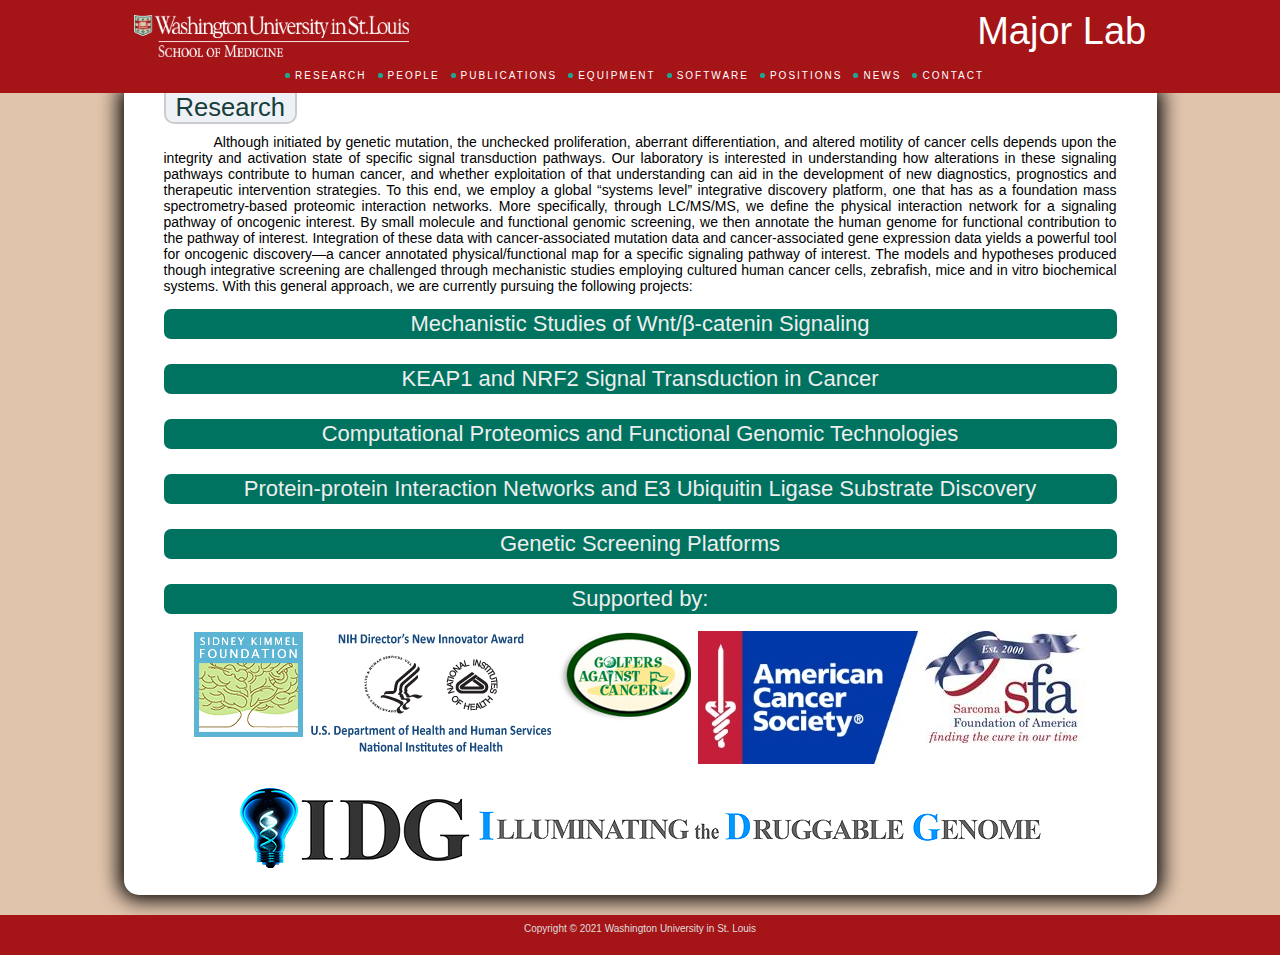
<file: research.html>
<!DOCTYPE html PUBLIC "-//W3C//DTD XHTML 1.0 Transitional//EN" "http://www.w3.org/TR/xhtml1/DTD/xhtml1-transitional.dtd">
<html xmlns="http://www.w3.org/1999/xhtml">
<head>
    <meta http-equiv="Content-Type" content="text/html; charset=utf-8" />
    <meta name="keywords" content="washington university st louis, washington university st. louis, washington university, st. louis, wash u, ben major, wnt, wnt pathway, major lab, major lab wash u, major" />
    <meta name="description" content="The Major lab utilizes mass spectrometry and other biochemical and bioinformatic techniques to elucidate signal transduction within the Wnt/B-catenin and Keap1/Nrf2 pathways." />
    <link rel="stylesheet" type="text/css" href="css/normalize.css" />
    <link rel="stylesheet" type="text/css" href="css/main.css" />
    <link rel="shortcut icon" type="image/x-icon" href="img/branding/wu_icon.png" />

	<title>Major Lab - Research</title>

	<script src="js/jquery-3.5.1.min.js"></script>

	<script type="text/javascript" src="js/google-analytics.js"></script>
</head>
<body>
	<div id="wrap">
		<div id="stripe1">
			<!-- will load common navbar with js $().load() method -->
		</div>
		<div id="stripe2">
	
			<div id="str2">
				<div class="innerdiv">
					<div class="pageHeader">
						<h1>Research</h1>
					</div>
	    
					<div class="content" style="font-size:14px">
						<p class="paragraph"> Although initiated by genetic mutation, the unchecked proliferation, aberrant differentiation, and altered motility of cancer cells 
							depends upon the integrity and activation state of specific signal transduction pathways. Our laboratory is interested in understanding 
							how alterations in these signaling pathways contribute to human cancer, and whether exploitation of that understanding can aid in the 
							development of new diagnostics, prognostics and therapeutic intervention strategies. To this end, we employ a global “systems level” 
							integrative discovery platform, one that has as a foundation mass spectrometry-based proteomic interaction networks. More specifically, 
							through LC/MS/MS, we define the physical interaction network for a signaling pathway of oncogenic interest. By small molecule and functional 
							genomic screening, we then annotate the human genome for functional contribution to the pathway of interest. Integration of these data with 
							cancer-associated mutation data and cancer-associated gene expression data yields a powerful tool for oncogenic discovery—a cancer annotated 
							physical/functional map for a specific signaling pathway of interest. The models and hypotheses produced though integrative screening are 
							challenged through mechanistic studies employing cultured human cancer cells, zebrafish, mice and in vitro biochemical systems. With this 
							general approach, we are currently pursuing the following projects: </p>
	      
								<details>
									<summary class="divider">Mechanistic Studies of Wnt/&beta;-catenin Signaling</summary>
									<p> Of the relatively small number of signaling pathways that function as master regulators of development, adult tissue homeostasis and cancer,
										the &beta;-catenin dependent Wnt pathway (Wnt/&beta;-catenin) figures prominently; it regulates the growth and fate of neoplastic cells in tissues of diverse
										origin, notably the colon, kidney, breast and skin. My group has performed an array of proteomic and functional genomic studies of WNT signaling, 
										including protein-protein interaction screens, kinase enrichment profiling, phospho-proteomics, siRNA and haploid mutagenesis loss-of-function screens, 
										and more recently, novel gain-of-function screens. Integration of these data has and continues to reveal mechanistic insight and new disease-relevant 
										regulators of pathway activity. As an example, our gain-of-function genomic screens demonstrated that the FOXP1 transcription factor activates &beta;-catenin
										dependent transcription. Proteomic analyses demonstrated that FOXP1 binds the &beta;-catenin transcriptional complex on chromatin. Disease-focused studies in 
										mice and human clinical samples demonstrated that FOXP1 overexpression in B-cell lymphoma activates WNT signaling to promote tumor growth. In more recent work, 
										we discovered that the ubiquitin-specific protease (USP6) deubiquitylates the WNT receptor to govern its endocytosis. We also discovered a WNT-driven negative 
										feedback loop that activates the AAK1 kinase to promote endocytosis of LRP6.</p>
								</details>
								<details>
									<summary class="divider">KEAP1 and NRF2 Signal Transduction in Cancer</summary>
									<p> KEAP1 is an E3 ubiquitin ligase important for cellular defense against oxidative stress, and in that context contributes fundamentally to aging, 
										neurodegeneration, and a myriad of human cancers, most notably lung cancer. KEAP1 functions by ubiquitylating the NRF2 transcription factor, 
										resulting in NRF2 degradation. In cancer, mutations within NRF2 or KEAP1 result in constitutive NRF2-driven expression of cytoprotective genes—this occurs 
										in ~30% of lung cancer. In an effort to better understand KEAP1/NRF2, we were the first to define and validate a KEAP1 protein-protein interaction network. 
										This revealed a group of KEAP1-associated proteins that competitively displaces NRF2, driving pathway activation. Our work has also begun to connect KEAP1 
										genotype with phenotype, wherein we functionally and biochemically characterized 19 lung cancer KEAP1 mutations. This revealed that ~half of the KEAP1 cancer 
										mutations are hypomorphic, and surprisingly retain the ability to ubiquitylate NRF2.  Ongoing work is focused on the mechanism by which these ‘ANCHOR’ mutants 
										impair KEAP1-dependent degradation (but not ubiquitylation) of NRF2 function. Based off of proteomic, functional genomic and pharmacological screens, we are 
										also pursuing novel NRF2-independent functions for KEAP1, including a cell cycle phenotype relevant for lung cancer cell proliferation. Most recently, we have 
										created a new NRF2-active mouse model, allowing us to test the importance of our discoveries and the various biological impacts of NRF2 in a physiologically 
										relevant system.</p>
								</details>
	      
								<details>
									<summary class="divider">Computational Proteomics and Functional Genomic Technologies</summary>
									<p> A central tenet of my research program is discovery-based science, founded largely upon mass spectrometry-driven proteomics, functional genomics 
										and disease annotation. The integration of these disparate data types eliminates false positives, rescues false negatives, and highlights neighborhoods 
										within the global network of phenotypic, mechanistic and disease importance. Our ability to integrate and evaluate large datasets has improved dramatically 
										in recent years. My team developed a machine learning approach to probabilistically score and functionally annotate protein-protein interactions—this is the 
										most accurate scoring platform currently available (Spotlite). We also developed an improved MS data acquisition simulator, which facilitates the development 
										of new algorithms for improved protein sequencing. Most recently, we developed novel algorithms to approximate isotopic distributions of MS2 fragment ions; 
										this allows decomplexing of chimeric spectra and improved peptide identification. Within the proteomics arena, we have devoted great effort to kinase enrichment 
										mass spectrometry to capture, identify and quantify the kinome in a single mass spectrometry run. In a recent example, we used this approach in a competitive 
										fashion to define the kinase target landscape for FDA-approved kinase inhibitors. We are also developing new functional genomic screening technologies, but rather
										than continue with the more traditional loss-of-function approaches (siRNA, haploid mutagenesis), our efforts have focused on gain-of-function genome annotation. 
										To this end, we developed an arrayed lentiviral clone library and a mass spectrometry-coupled genome-wide hypermorphic functional annotation technology called 
										CDt/MS (listed under the WNT section). CrisprA and CrisprI screens are also being employed.</p>
								</details>

								<details>
									<summary class="divider">Protein-protein Interaction Networks and E3 Ubiquitin Ligase Substrate Discovery</summary>
									<p> E3 ubiquitin ligase complexes provide specificity and catalysis for the transfer of ubiquitin to target proteins, a post-translational modification that 
										results in proteasome-mediated degradation, altered subcellular localization or changes in protein interaction. Traditional pull-down/MS approaches fail 
										to identify many E3 substrates, in part because the E3 complex is catalytic in action and because substrates are often short-lived. We use pharmacological 
										and genetic approaches to stabilize the E3-substrate interaction. To date, we have identified known and novel substrates for the &beta;TrCP, KEAP1 and RAD18 E3 
										ubiquitin ligases. Work in my laboratory is exploiting these system to identify substrates for uncharacterized E3 ubiquitin ligases, specifically those with 
										established connections to oxidative stress signaling, Wnt signaling and human disease.  Beyond E3 ligases, we are working within a larger team to illuminate 
										the understudied kinome, a set of 162 kinases that remain relatively uncharacterized. My team is defining the protein-protein interaction and proximity networks 
										for these kinases. Additionally, we are ‘binning’ the understudied kinases into signal transduction pathways using arrayed ORF screens and Crispr-based gain and 
										loss-of-function screens.</p>
								</details>
	      
								<details>
									<summary class="divider">Genetic Screening Platforms</summary>
									<p>In addition to this integrative analysis of signaling, we are also actively working to develop a human somatic cell forward-genetic 
										screening platform. Eukaryotic cells sense and interpret extracellular cues through a highly integrated network of intracellular signaling 
										pathways. The identification of these pathways and their constituent proteins can be largely attributed to genetic screens in yeast, 
										Drosophila, c-elegans and zebrafish, each of which permits random mutagenesis screening and clonal isolation in a homozygous state. 
										RNA interference provides analogous loss-of-function technologies in mammalian systems, and by doing so has revolutionized the significance 
										and speed of our discoveries. However, RNA interference-based screens are expensive and fraught with artifact, owing in part to off-target 
										effects and incomplete silencing. An exciting and ongoing effort in my lab is to realize somatic cell genetic screens in human cells. 
										We are pursuing this goal through retroviral insertional mutagenesis of stable near-haploid human cell lines. Leveraging our existing 
										expertise in proteomic and functional genomic analysis of signal transduction, we are employing this haploid screening platform to 
										comprehensively identify proteins and microRNAs required for the following signaling pathways, each of which functions as a master 
										regulator of human disease and human development: TGF&beta;, Wnt/&beta;-catenin, retinoic acid, NF-&kappa;B and hedgehog. A systems-level integration 
										of the resulting functional data with protein-protein interaction networks, genome-wide association data and transcriptional signatures 
										will reveal targets of diagnostic, prognostic and therapeutic value. Considering only the haploid screening approach, success promises 
										rapid, unbiased and inexpensive complete loss-of-function phenotypic screening of human cells, and therefore has the potential to 
										transform the experimental strategies taken in both basic and applied sciences.</p>
								</details>
											<!--<p class="divider-blue small">Clinical Interests</p>
												<div class="ul-div">
												<ul class="topmenu">
												<li> <span>Non-small cell lung cancer</span> </li>
												<li> <span>Wilms' tumor</span> </li>
												<li> <span>Aging</span> </li>
												</ul>
												</div>
												<div common="clear:both"></div>-->
												<p class="divider">Supported by:</p>
												<div class="ul-div no-bullet" style="margin-left:10px; margin-top:10px;">
													<ul class="ul-images">
														<li>
															<a href="http://www.kimmel.org" target="_blank"><img src="img/funding/kimmel.png" alt=""/></a>
														</li>
														<li>
															<a href="http://commonfund.nih.gov/newinnovator" target="_blank"><img src="img/funding/NIH.png" alt=""/></a>
														</li>
														<li>
															<a href="http://www.golfersagainstcancer.org" target="_blank"><img src="img/funding/golfers.png" alt=""/></a>
														</li>
														<li>
															<a href="http://www.cancer.org/" target="_blank"><img src="img/funding/ACS.jpg" alt=""/></a>
														</li>
														<li>
															<a href="http://www.curesarcoma.org/" target="_blank"><img src="img/funding/sarcoma.jpg" alt=""/></a>
														</li> 
													</ul>
												</div>
												<div style="clear:both"></div>
												<div class="ul-div no-bullet" style="margin-left:10px; margin-top:10px;">
													<ul class="ul-images">
														<li>
															<a href="https://druggablegenome.net/" target="_blank"><img src="img/funding/dark_kinome.png" alt=""/></a>
														</li>
													</ul>
												</div>
												<div style="clear:both"></div>
											</div>
										</div>
									</div>
								</div>
							</div>
	<div id="footer">
		<!-- will load common footer with js $().load() method -->
	</div>

	<script src="js/mainFunctions.js"></script>
							<script type="text/javascript" src="js/jquery.details.js"></script>
							<script type="text/javascript">
							$(function() {
								$('html').addClass($.fn.details.support ? 'details' : 'no-details');
								$('details').details();
							});
							</script>
						</body>
						</html>
</file>
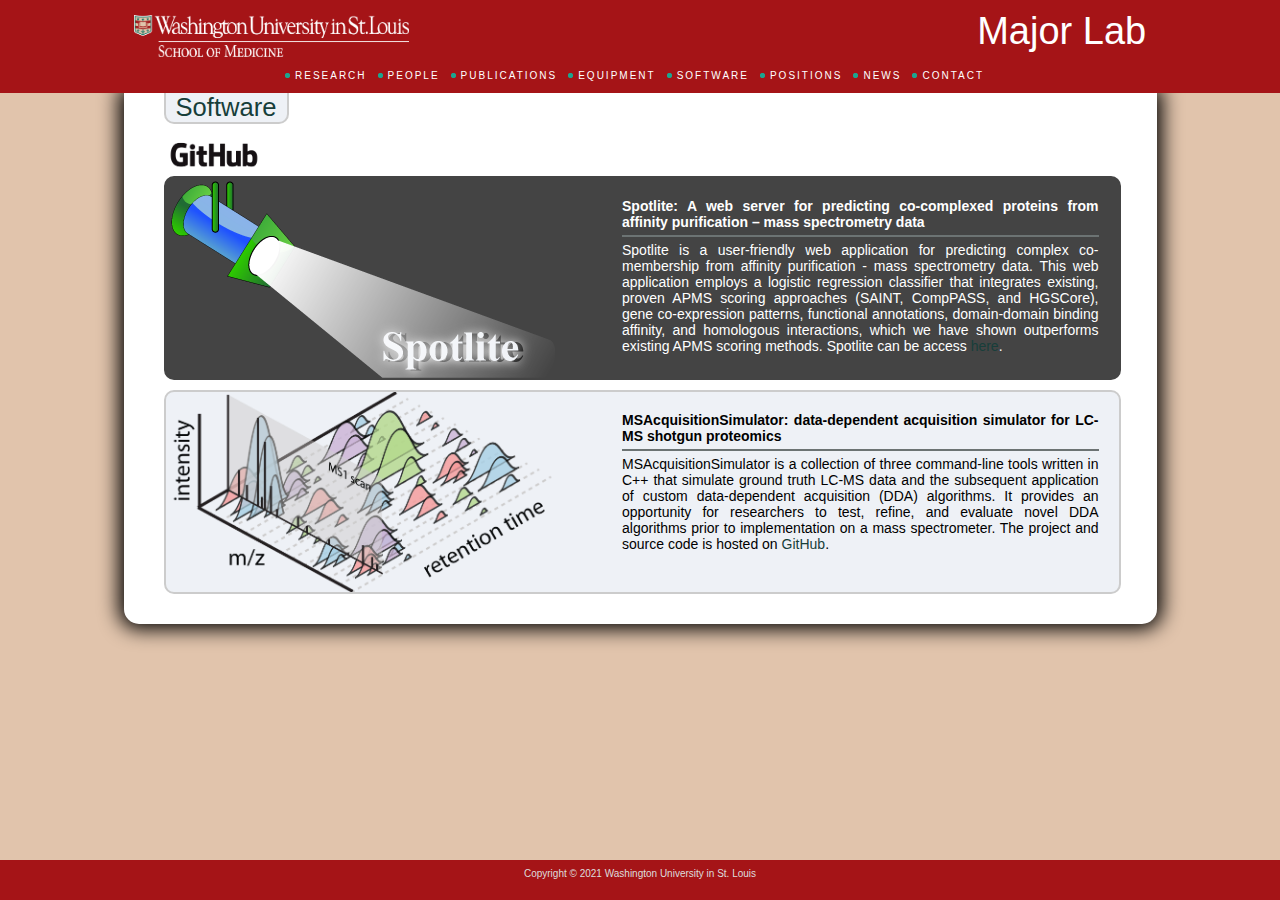
<file: software.html>
<!DOCTYPE html PUBLIC "-//W3C//DTD XHTML 1.0 Transitional//EN" "http://www.w3.org/TR/xhtml1/DTD/xhtml1-transitional.dtd">
<html xmlns="http://www.w3.org/1999/xhtml">
<head>
	<meta http-equiv="Content-Type" content="text/html; charset=utf-8" />
    <meta name="keywords" content="washington university st louis, washington university st. louis, washington university, st. louis, wash u, ben major, wnt, wnt pathway, major lab, major lab wash u, major" />
    <meta name="description" content="The Major lab utilizes mass spectrometry and other biochemical and bioinformatic techniques to elucidate signal transduction within the Wnt/B-catenin and Keap1/Nrf2 pathways." />
    <link rel="stylesheet" type="text/css" href="css/normalize.css" />
    <link rel="stylesheet" type="text/css" href="css/main.css" />
    <link rel="shortcut icon" type="image/x-icon" href="img/branding/wu_icon.png" />

	<title>Major Lab - Software</title>

	<script src="js/jquery-3.5.1.min.js"></script>

	<script type="text/javascript" src="js/google-analytics.js"></script>
</head>
<body>
	<div id="wrap">
		<div id="stripe1">
			<!-- will load common navbar with js $().load() method -->
		</div>
      
		<div id="stripe2">
	
			<div id="str2">
				<div class="innerdiv">
					<div class="pageHeader">
						<h1>Software</h1>
					</div>
					<div class="content">
						
						<div>
							<a href="https://github.com/UNC-Major-Lab/" target="_blank">
								<img src="img/branding/GitHub_Logo.png" alt="GitHub" width="100" height="42" border="0">
							</a>
						</div>
						
						<!-- spotlite -->
						<div class="software-content">
							<div class="software-container spotlite" onclick="window.open('https://lbgsites2.bioinf.unc.edu/spotlite','new_window');"  style="cursor: pointer;">
								<div class="software-img">
									<img src="img/software/spotlite_software.png" alt="Spotlite"/>
								</div>
								<div class="software-desc">
									<p class="software-title">Spotlite: A web server for predicting co-complexed proteins from affinity purification – mass spectrometry data
									</p>
									<p>
										Spotlite is a user-friendly web application for predicting complex co-membership from affinity purification - mass spectrometry data. This web application employs a logistic regression classifier that integrates existing, proven APMS scoring approaches (SAINT, CompPASS, and HGSCore), gene co-expression patterns, functional annotations, domain-domain binding affinity, and homologous interactions, which we have shown outperforms existing APMS scoring methods. Spotlite can be access <a href="https://lbgsites2.bioinf.unc.edu/spotlite" target="_blank">here</a>. 
									</p>
								</div>
								<!--<div common="clear:both"/>-->
							</div>
						
							<!-- MSAcquisitionSimulator -->
							<div class="software-container MSAcquisitionSimulator" onclick="window.open('https://github.com/UNC-Major-Lab/MSAcquisitionSimulator/','new_window');"  style="cursor: pointer;">
								<div class="software-img">
									<img src="img/software/MSAcquisitionSimulator_software.png" alt="MSAcquisitionSimulator"/>
								</div>
								<div class="software-desc">
									<p class="software-title">MSAcquisitionSimulator: data-dependent acquisition simulator for LC-MS shotgun proteomics
									</p>
									<p>
										MSAcquisitionSimulator is a collection of three command-line tools written in C++ that simulate ground truth LC-MS data and the subsequent application of custom data-dependent acquisition (DDA) algorithms. It provides an opportunity for researchers to test, refine, and evaluate novel DDA algorithms prior to implementation on a mass spectrometer. The project and source code is hosted on <a href="https://github.com/UNC-Major-Lab/MSAcquisitionSimulator/" target="_blank">GitHub</a>. 
									</p>
								</div>
								<!--<div common="clear:both"/>-->
							</div>
						</div>
					</div>
				</div>
			</div>
		</div>
	</div>
	<div id="footer">
		<!-- will load common footer with js $().load() method -->
	</div>

	<script src="js/mainFunctions.js"></script>
</body>
</html>
</file>
<file: css/main.css>
/************************************
*************  GENERIC  *************
*************************************/


html, body, div, span, applet, object, iframe, h1, h2, h3, h4, h5, h6, p, blockquote, pre, a, a_redbg, abbr, acronym, address, big, cite, code, del, dfn, em, font, img, ins, kbd, q, s, samp, small, strike, strong, sub, sup, tt, var, dl, dt, dd, ol, ul, li, fieldset, form, label, legend, table, caption, tbody, tfoot, thead, tr, th, td {
	border:0 none;
	font-family:inherit;
	font-size:100%;
	font-style:inherit;
	font-weight:inherit;
	margin:0;
	outline:0 none;
	padding:0;
}

html {
    height: 100%;
    background: repeat scroll left top #E1C4AC ;
}

body {
	font-family: "Arial", "Helvetica", "Verdana", "Sans-Serif", Arial, Helvetica, Verdana, Sans-Serif;
	height: 100%;
}

.noborder {
	border:0 none !important;
}

h1 {
	font-size:1.6em;
	color:#173e3a;
}

h2 {
	font-size:1.5em;
	columns: #A51417;
}

h3 {
	font-size:1.2em;
	color:#173e3a;
}

a {
	color:#173E3A;
	text-decoration:none;
}

a:hover {
	color:#A51417;
	text-decoration:none;
}

a_redbg {
	color:#007360;
	text-decoration:none;
}

a_redbg:hover {
	color:#E1C4AC;
	text-decoration:none;
}

small {
	font-size:0.6em;
}

h1 small {
	padding-left:12px;
}

div.indent {
	padding-left:22px;
}

*:focus {
    outline: none;
}

details, summary { 
    display: block; 
    margin-bottom: 10px;
}

details p {
    text-align:justify;
    text-indent:50px;
} 

summary:hover {
    background: #173e3a;
}

.no-details details > * {
    display: none; 
}

.no-details details summary { 
    display: block; 
}

summary { 
    cursor: pointer; 
}

#bigHome {
	color:#FFFFFF;
	text-decoration:none;
}

#bigHome:hover {
	color:#000000;
	text-decoration:none;
}

#stripe1 {
	background: repeat-x scroll left center #A51417;
	width:100%;
}

#wrap {
    min-height: 100%;
}

#copyright {
    padding-top:8px;
}

#str1 {
	background: no-repeat scroll center center transparent ;
}

#str1 .innerdiv {
	margin-left:auto;
	margin-right:auto;
	width:1033px;
	font-size:16px;
}

#stripe2 {
	width:100%;
	padding-bottom:60px;
	/*height: 100%;*/
	overflow: auto;
}

#str2 .innerdiv {
	margin-left:auto;
	margin-right:auto;
	max-width:1033px;
	background-color: white;
	box-shadow: 0px 0px 20px 5px black;
	padding-bottom:20px;
	border-radius: 0px 0px 15px 15px;
	-moz-border-radius: 0px 0px 15px 15px;
	-webkit-border-radius: 0px 0px 15px 15px;
	min-height:400px;
}

#top-border {
	border-top: 6px solid #EEF1F6;
	width: 100%;
}

#labHeader {
	font-size:38px;
	color: #CCC;
	padding-top:10px;
	padding-bottom:5px;
	float:right;
}

.pageHeader {
    margin-left:40px;
    background-color:#EEF1F6;
    border-radius:0px 0px 10px 10px;
    -moz-border-radius:0px 0px 10px 10px;
    -webkit-border-radius:0px 0px 10px 10px;
    border-left: 2px solid #ccc;
    border-right: 2px solid #ccc;
    border-bottom: 2px solid #ccc;
    padding-left: 10px;
    padding-right: 10px;
    display: inline-block;
}

#lccc-logo-container {
    float:left;
    margin-top:15px;
    overflow:auto;
}

#lccc-logo{
    padding:0px 0px; 
    height:42px;
    /*width:180px;*/
    display:block;
}

#footer {
    background: repeat-x scroll left top #A51417;
    width:100%;
    height: 40px;
    margin-top: -40px;
    clear:both;
    position:relative;
    text-align: center;
    color: #DDD;
    font-size: 10px;
}


/************************************
***********  SPLASH PAGE  ***********
*************************************/

#splash-left {
    height:500px;
    width:344px;
    float:left;
    overflow:hidden;
}

#splash-center {
    height:500px;
    width:344px;
    float:left;
    overflow:hidden;
    background:url("../img/cells.png") repeat-x scroll left top;
}

#splash-right {
    height:500px;
    width:345px;
    float:right;
    overflow:hidden;
}

#PPI_canvas {
    height:100%;
    width:100%;
}

#cells_video {
    height:500px;
    width:345px;
}

/************************************
***********  PUBLICATIONS  **********
*************************************/

.publications {
    font-family: Arial, Helvetica, Verdana, Sans-Serif;
    font-size:12px;
    text-align:justify;
}
.publications li {
    list-style-type: none;
    margin-top: 15px;
}

.piblications li.menu-item {
	margin:0 0 10px 0;   
}

.publications b {
    font-size:1.1em;
}
.title {
    font-weight:bold;
	float:left;
	width:70%;
	font-size:13px;
}

.authors {
	float:left;
	width:70%;
	font-size:11px;
}

.datePage {
	font-style:italic;
	float:right;
	width:25%;
	text-align:right;
}

/*.article {
    text-decoration:none
}

.article:hover {
    color: #6C7373;
}*/

.journal {    
    font-weight:bold;
	float:right;
	width:25%;
	text-align:right;
}

.divider {
    margin-top:15px;
    background-color: #007360;
    color: #EEEEEE;
    border-radius:7px;
    -moz-border-radius:7px;
    -webkit-border-radius:7px;
    font-size: 22px;
    text-align:center;
    padding-top:2px;
    padding-bottom:2px;
}

.divider-blue {
    margin-top:15px;
    margin-bottom:15px;
    border-radius:7px;
    -moz-border-radius:7px;
    -webkit-border-radius:7px;
    font-size: 32px;
    text-align:center;
    padding-top:2px;
    padding-bottom:2px;
    background-color: #EEF1F6;
    border: 2px solid #CCC;
    color: #173e3a;
}


/************************************
*************  PEOPLE  **************
*************************************/

.personCell {
    width: 200px;
    border: 3px solid #CCC;
    padding: 10px;
    border-radius: 15px;
    -moz-border-radius: 15px;
    -webkit-border-radius: 15px;
    background: #EEF1F6;
    height: 360px;
    margin-bottom:15px;
    text-align:center;;
}

.personCell img {
    margin-bottom: 5px;
    margin-top: 5px;
    border-radius: 5px;
    -moz-border-radius: 5px;
    -webkit-border-radius: 5px;
    box-shadow: 0 0 0 2px #999;
}

.personCell a {
    font-size: 14px;
}

.personCell .desc {
    margin-top:5px;
    font-size: 12px;
}

.personImg {
    width: 200px;
    height: 250px;
    background-color: white;
}

.sliderContainer {
    margin: 10px;
}



/************************************
*************  RESEARCH  ************
*************************************/

.paragraph {
    text-indent:50px;
    text-align:justify;
}

.no-bullet ul li{
    background:none !important;
}

.ul-images li {
    padding:0px 0px !important;
}

.small {
    font-size:18px;
}

#clinical {
    list-style: none;
    color: #6C7373;
    margin-left: 2px;;
}

#clinical li {
    display:inline;
}

#clinical li span {
    color: #000;
}

div.content {
    margin-left:40px;
    margin-right:40px;
    padding-top:10px;
}


#header {
    clear:both;
    margin-left:auto;
    margin-right:auto;
    text-align:left;
    width:98%;
}

.ul-div {
    float:left;
    position:relative;
    overflow:hidden;
    width:100%;
    font-size:10px;
}

.ul-div ul {
    clear:left;
    float:left;
    margin:0px;
    padding:0px;
    left:50%;
    text-align:center;
    position:relative;
}

.ul-div ul li {
    list-style:disc inside none;
    display:block;
    float:left;
    margin:0px;
    padding: 5px 4px 5px 10px;
    position:relative;
    right:50%;
    background: url("../img/menu_new.png") no-repeat center left;
}

.ul-div ul li span {
    display:block;
    color:#000;
    font-size:14px;
}

.ul-div ul li a{
    display:block;
    color:#FFF;
    font-weight:500;
    letter-spacing:.2em;
    padding:7px 7px 7px 0px;
    text-decoration:none;
    text-transform:uppercase;
}

@-moz-document url-prefix() {
    .ul-div ul li a {
	letter-spacing:.15em !important;
    }
}

.ul-div ul li a:hover {
    color: #000000;
}



table.people td{
    width:25%;
    padding-right: 5px;
    padding-left: 5px;
    word-wrap: break-word;
}

tr.email{
    font-size: 0.9em;
}

tr.description {
    font-size: 0.9em;
}

#left{
    float:left;
    width:600px;
}
#right {
    padding-top:10px;
    margin-right: 8px;
    float:right;
    width:310px;
}
/************************************
************* CALENDAR **************
************************************/

#cal {
     float:left;
     width:70%;
}

#cal_desc {
     float:right;
     width:30%;
     font-size:12px;
}

.ul_inside {
    list-style-position:inside;
}

.cal_desc_divider {
    margin-top:15px;
    background-color: #A51417;
    border-radius:7px;
    -moz-border-radius:7px;
    -webkit-border-radius:7px;
    font-size: 16px;
    text-align:center;
    padding-top:2px;
    padding-bottom:2px;
    padding-left:10px;
    padding-right:10px;
}



/************************************
**************  CONTACT  ************
*************************************/

#map_canvas {
    height: 260px;
    width: 670px;
    float: right;
    border: 5px solid #CCC;
    -webkit-border-radius: 7px;
    -moz-border-radius: 7px;
    border-radius: 7px;

}

#contact {
    float:left;
}

#contact p{
    font-size:.9em;
}

/************************************
************ REAGENTS ***************
************************************/

form label {
    display: block;
    margin-top: 1px;
    margin-bottom: 1px;
    font-size:14px;
}

.ss-q-short {
    width: 100%;
    height: 18px;
    border: 1px solid #CCC;
}

.ss-q-long {
    width: 100%;
    height: 53px;
    margin-top: 1px;
    margin-bottom: 2px;
    border: 1px solid #CCC;
}

.docs-missing {
    color: red;
    font-weight: bold;
}

#docs-left {
    float: left;
    width: 33%;
}

#docs-right {
    float: right;
    width: 63%;
}

.ss-required-asterisk {
    color: red;
}

#recaptcha_area
{
    margin-top: 15px;
}
/************************************
************  EQUIPMENT  ************
*************************************/

.equipment-container {
    border-radius: 10px;
    -moz-border-radius: 10px;
    -webkit-border-radius: 10px;
    border: 2px solid #CCC;
    background: #EEF1F6;
    margin-bottom: 15px;
    padding: 10px;
}

.equipment-img img {
    border-radius: 10px;
    -moz-border-radius: 10px;
    -webkit-border-radius: 10px;
}

.equipment-desc {
    width:50%;
}

.img-left {
    float:left;
}

.img-right {
    float:right;
}

.desc-right {
    float:right;
}

.desc-left {
    float:left;
}

/************************************
************* SOFTWARE **************
*************************************/

.software-content {
	
}

.software-container {
    background-color: #EEF1F6;
    border-radius: 10px;
    -moz-border-radius: 10px;
    -webkit-border-radius: 10px;
    border: 2px solid #CCC;
    height: 200px;
    width: 100%;
	margin-bottom: 10px;
}

.software-img {
    float:left;
}

.software-img img {
	height: 200px;
	width: 400px;
}

.software-desc {
    float:right;
    margin: 20px;
    width: 50%;
    font-size: 14px;
    text-align: justify;
}

.software-title {
    font-weight: bold;
    margin-bottom: 5px;
    padding-bottom: 5px;
    border-bottom: 2px solid #6C7373;
}

.spotlite {
    background-color: #444;
	border-color: #444;
    color: white;
}

.MSAcquisitionSimulator {
}


/*****************************
************ NEWS ************
******************************/

.date {
    font-style: italic;
    width: 150px;
}

.news-table td{
    padding:5px 0px;
    font-size: 14px;
    text-align:justify;
}
</file>
<file: css/js-image-slider.css>
/* http://www.menucool.com */

.sliderFrame {position:relative;width:934px;margin: 0 auto;} /*remove the "margin:0 auto;" if you want to align the whole slider to the left side*/

.slider {
    width:934px;height:300px;/* Make it the same size as your images */
    background:#fff url(../img/loading.gif) no-repeat 50% 50%;
    position:relative;
    margin:0 auto;/*make the image slider center-aligned */
    box-shadow: 0px 1px 5px #999999;
    border-radius:15px;
    -moz-border-radius:15px;
    -webkit-border-radius:15px;
}
.slider img {
	position:absolute;
	border:none;
	display:none;
}

/* the link style (if an image is wrapped in a link) */
.slider a.imgLink {
	z-index:2;
	display:none;position:absolute;
	top:0px;left:0px;border:0;padding:0;margin:0;
	width:100%;height:100%;
}

/* Caption styles */
div.mc-caption-bg, div.mc-caption-bg2 {
	position:absolute;
	width:100%;
	height:auto;
	padding:0;
	left:0px; /*if the caption needs to be aligned from right, specify by right instead of left. i.e. right:20px;*/
	bottom:0px;/*if the caption needs to be aligned from top, specify by top instead of bottom. i.e. top:150px;*/
	z-index:3;
	overflow:hidden;
	font-size: 0;
}
div.mc-caption-bg {
	background-color:black;
}
div.mc-caption {
	font: bold 14px/20px Arial;
	color:#EEE;
	z-index:4;
	padding:10px 0;/*Adding a padding-left or padding-right here will make the caption area wider than its background. Sometimes you may need to define its width again here to keep it the same width as its background area (div.mc-caption-bg).*/
	text-align:center;
}
div.mc-caption a {
	color:#FB0;
}
div.mc-caption a:hover {
	color:#DA0;
}


/* ------ built-in navigation bullets wrapper ------*/
div.navBulletsWrapper  {
	top:320px; left:280px; /* Its position is relative to the #slider */
	width:150px;
	background:none;
	padding-left:20px;
	position:relative;
	z-index:5;
	cursor:pointer;
	display:none;
}

/* each bullet */
div.navBulletsWrapper div 
{
    width:11px; height:11px;
    background:transparent url(bullet.png) no-repeat 0 0;
    float:left;overflow:hidden;vertical-align:middle;cursor:pointer;
    margin-right:11px;/* distance between each bullet*/
    _position:relative;/*IE6 hack*/
}

div.navBulletsWrapper div.active {background-position:0 -11px;}


/* --------- Others ------- */
.slider 
{
	transform: translate3d(0,0,0);
    -ms-transform:translate3d(0,0,0);
    -moz-transform:translate3d(0,0,0);
    -o-transform:translate3d(0,0,0);
}
</file>
